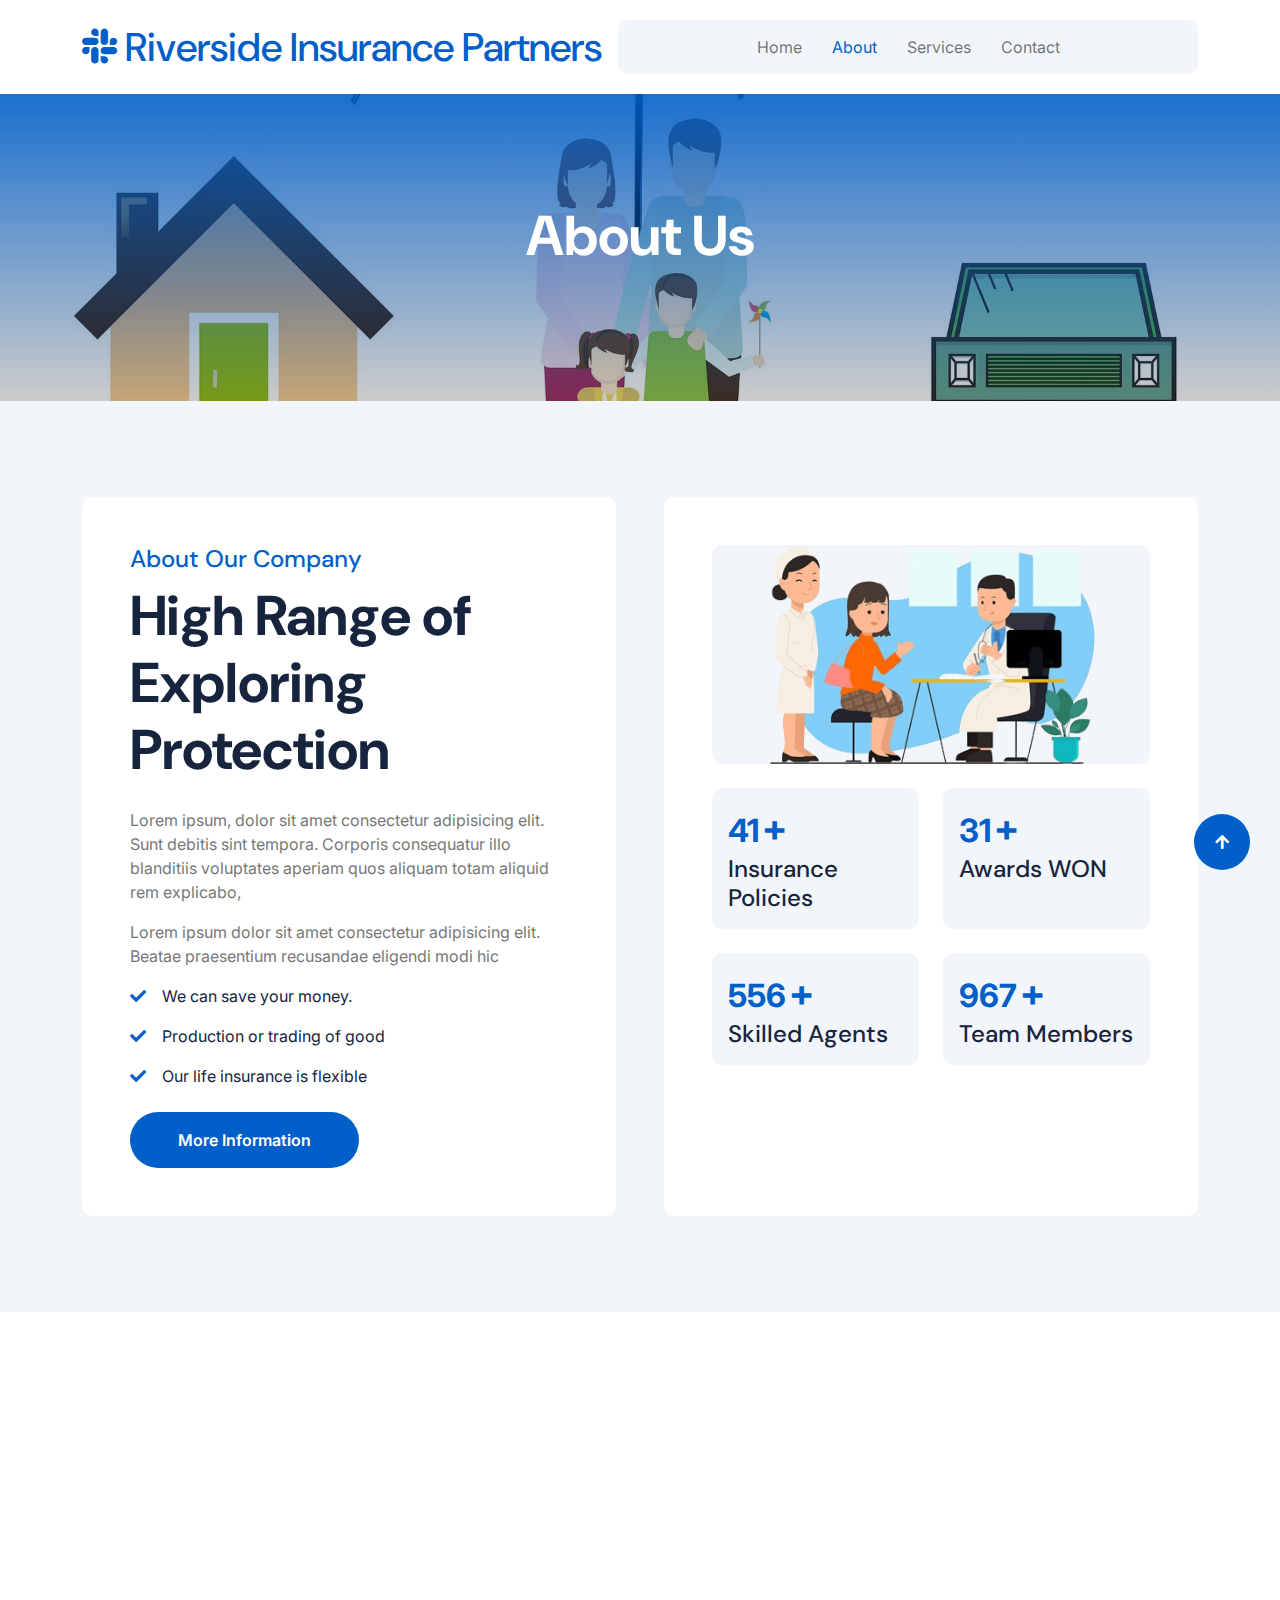
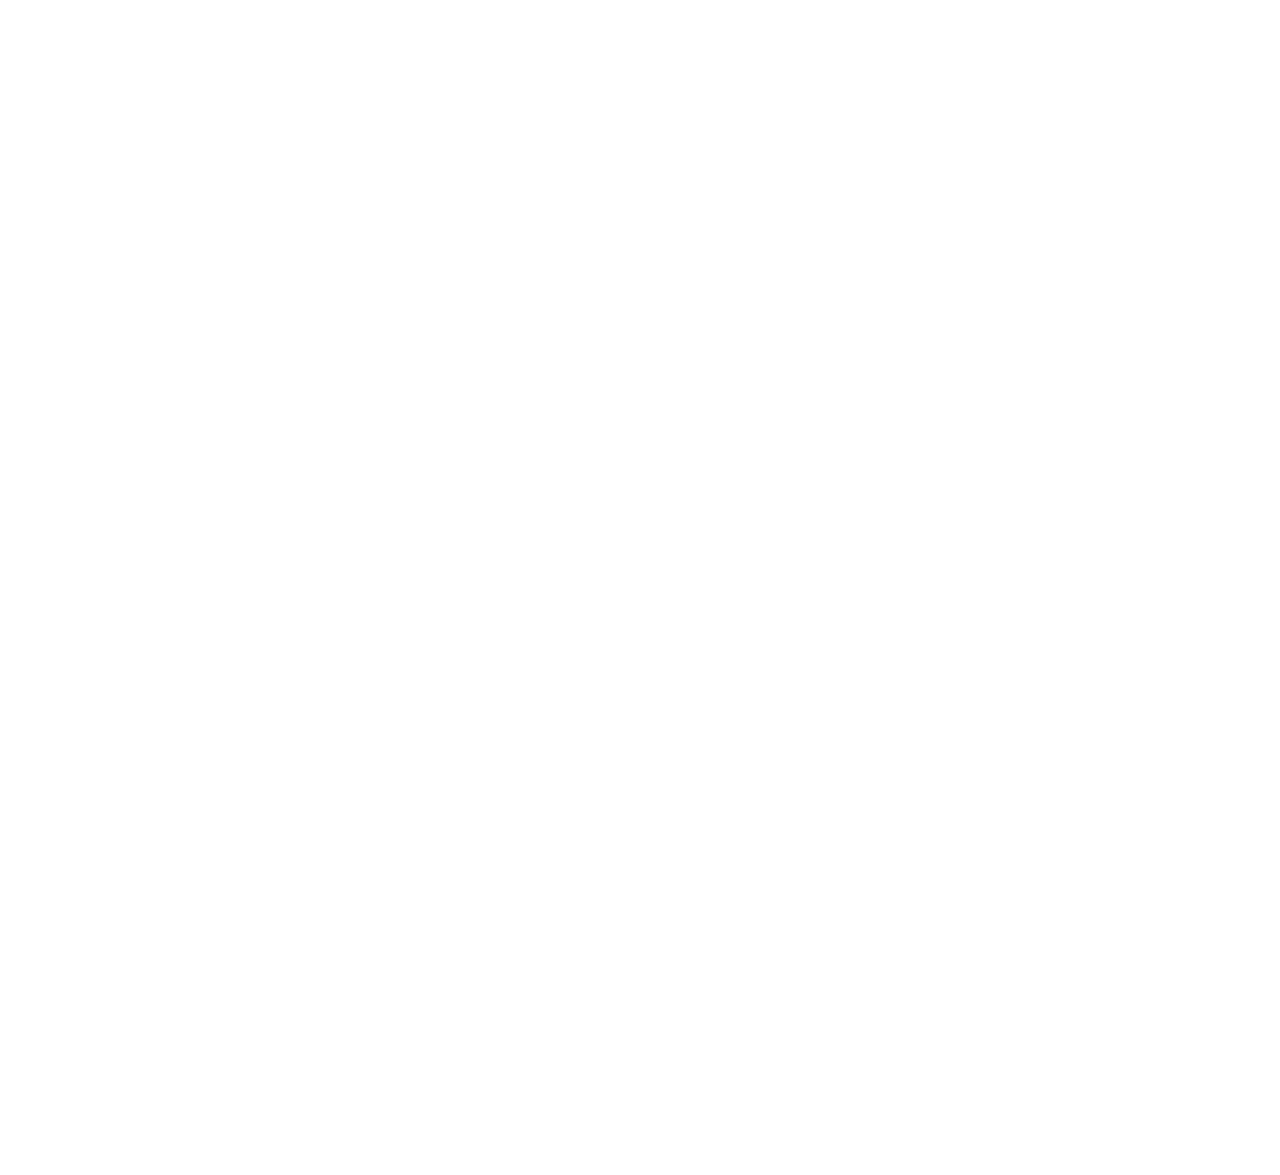
<file: about.html>
<!DOCTYPE html>
<html lang="en">

    <head>
        <meta charset="utf-8">
        <title>Riverside Insurance Partners</title>
        <meta content="width=device-width, initial-scale=1.0" name="viewport">
        <meta content="" name="keywords">
        <meta content="" name="description">

        <!-- Google Web Fonts -->
        <link rel="preconnect" href="https://fonts.googleapis.com">
        <link rel="preconnect" href="https://fonts.gstatic.com" crossorigin>
        <link href="https://fonts.googleapis.com/css2?family=DM+Sans:ital,opsz,wght@0,9..40,100..1000;1,9..40,100..1000&family=Inter:slnt,wght@-10..0,100..900&display=swap" rel="stylesheet">

        <!-- Icon Font Stylesheet -->
        <link rel="stylesheet" href="https://use.fontawesome.com/releases/v5.15.4/css/all.css"/>
        <link href="https://cdn.jsdelivr.net/npm/bootstrap-icons@1.4.1/font/bootstrap-icons.css" rel="stylesheet">

        <!-- Libraries Stylesheet -->
        <link rel="stylesheet" href="lib/animate/animate.min.css"/>
        <link href="lib/lightbox/css/lightbox.min.css" rel="stylesheet">
        <link href="lib/owlcarousel/assets/owl.carousel.min.css" rel="stylesheet">


        <!-- Customized Bootstrap Stylesheet -->
        <link href="css/bootstrap.min.css" rel="stylesheet">

        <!-- Template Stylesheet -->
        <link href="css/style.css" rel="stylesheet">
    </head>

    <body>

        <!-- Spinner Start -->
        <div id="spinner" class="show bg-white position-fixed translate-middle w-100 vh-100 top-50 start-50 d-flex align-items-center justify-content-center">
            <div class="spinner-border text-primary" style="width: 3rem; height: 3rem;" role="status">
                <span class="sr-only">Loading...</span>
            </div>
        </div>
        <!-- Spinner End -->

        <!-- Navbar & Hero Start -->
        <div class="container-fluid nav-bar px-0 px-lg-4 py-lg-0">
            <div class="container">
                <nav class="navbar navbar-expand-lg navbar-light"> 
                    <a href="#" class="navbar-brand p-0">
                        <h1 class="text-primary mb-0"><i class="fab fa-slack me-2"></i>Riverside Insurance Partners</h1>
                        <!-- <img src="img/logo.png" alt="Logo"> -->
                    </a>
                    
                    <button class="navbar-toggler" type="button" data-bs-toggle="collapse" data-bs-target="#navbarCollapse">
                        <span class="fa fa-bars"></span>
                    </button>
                    <div class="collapse navbar-collapse" id="navbarCollapse">
                        <div class="navbar-nav mx-0 mx-lg-auto">
                            <a href="index.html" class="nav-item nav-link">Home</a>
                            <a href="about.html" class="nav-item nav-link active">About</a>
                            <a href="service.html" class="nav-item nav-link">Services</a>
                            <a href="contact.html" class="nav-item nav-link">Contact</a>
                        </div>
                    </div>
                </nav>
            </div>
        </div>
        <!-- Navbar & Hero End -->

        <!-- Header Start -->
        <div class="container-fluid bg-breadcrumb">
            <div class="container text-center py-5" style="max-width: 900px;">
                <h4 class="text-white display-4 mb-4 wow fadeInDown" data-wow-delay="0.1s">About Us</h4>
            </div>
        </div>
        <!-- Header End -->


        <!-- About Start -->
        <div class="container-fluid bg-light about py-5">
            <div class="container py-5">
                <div class="row g-5">
                    <div class="col-xl-6 wow fadeInLeft" data-wow-delay="0.2s">
                        <div class="about-item-content bg-white rounded p-5 h-100">
                            <h4 class="text-primary">About Our Company</h4>
                            <h1 class="display-4 mb-4">High Range of Exploring Protection</h1>
                            <p>Lorem ipsum, dolor sit amet consectetur adipisicing elit. Sunt debitis sint tempora. Corporis consequatur illo blanditiis voluptates aperiam quos aliquam totam aliquid rem explicabo,
                            </p>
                            <p>Lorem ipsum dolor sit amet consectetur adipisicing elit. Beatae praesentium recusandae eligendi modi hic
                            </p>
                            <p class="text-dark"><i class="fa fa-check text-primary me-3"></i>We can save your money.</p>
                            <p class="text-dark"><i class="fa fa-check text-primary me-3"></i>Production or trading of good</p>
                            <p class="text-dark mb-4"><i class="fa fa-check text-primary me-3"></i>Our life insurance is flexible</p>
                            <a class="btn btn-primary rounded-pill py-3 px-5" href="#">More Information</a>
                        </div>
                    </div>
                    <div class="col-xl-6 wow fadeInRight" data-wow-delay="0.2s">
                        <div class="bg-white rounded p-5 h-100">
                            <div class="row g-4 justify-content-center">
                                <div class="col-12">
                                    <div class="rounded bg-light">
                                        <img src="img/about-1.png" class="img-fluid rounded w-100" alt="">
                                    </div>
                                </div>
                                <div class="col-sm-6">
                                    <div class="counter-item bg-light rounded p-3 h-100">
                                        <div class="counter-counting">
                                            <span class="text-primary fs-2 fw-bold" data-toggle="counter-up">129</span>
                                            <span class="h1 fw-bold text-primary">+</span>
                                        </div>
                                        <h4 class="mb-0 text-dark">Insurance Policies</h4>
                                    </div>
                                </div>
                                <div class="col-sm-6">
                                    <div class="counter-item bg-light rounded p-3 h-100">
                                        <div class="counter-counting">
                                            <span class="text-primary fs-2 fw-bold" data-toggle="counter-up">99</span>
                                            <span class="h1 fw-bold text-primary">+</span>
                                        </div>
                                        <h4 class="mb-0 text-dark">Awards WON</h4>
                                    </div>
                                </div>
                                <div class="col-sm-6">
                                    <div class="counter-item bg-light rounded p-3 h-100">
                                        <div class="counter-counting">
                                            <span class="text-primary fs-2 fw-bold" data-toggle="counter-up">556</span>
                                            <span class="h1 fw-bold text-primary">+</span>
                                        </div>
                                        <h4 class="mb-0 text-dark">Skilled Agents</h4>
                                    </div>
                                </div>
                                <div class="col-sm-6">
                                    <div class="counter-item bg-light rounded p-3 h-100">
                                        <div class="counter-counting">
                                            <span class="text-primary fs-2 fw-bold" data-toggle="counter-up">967</span>
                                            <span class="h1 fw-bold text-primary">+</span>
                                        </div>
                                        <h4 class="mb-0 text-dark">Team Members</h4>
                                    </div>
                                </div>
                            </div>
                        </div>
                    </div>
                </div>
            </div>
        </div>
        <!-- About End -->


        <!-- Team Start -->
        <div class="container-fluid team py-5">
            <div class="container py-5">
                <div class="text-center mx-auto pb-5 wow fadeInUp" data-wow-delay="0.2s" style="max-width: 800px;">
                    <h4 class="text-primary">Our Team</h4>
                    <h1 class="display-4 mb-4">Meet Our Expert Team Members</h1>
                    <p class="mb-0">Lorem ipsum dolor, sit amet consectetur adipisicing elit. Tenetur adipisci facilis cupiditate recusandae aperiam temporibus corporis itaque quis facere, numquam, ad culpa deserunt sint dolorem autem obcaecati, ipsam mollitia hic.
                    </p>
                </div>
                <div class="row g-4">
                    <div class="col-md-6 col-lg-6 col-xl-3 wow fadeInUp" data-wow-delay="0.2s">
                        <div class="team-item">
                            <div class="team-img">
                                <img src="img/team-1.jpg" class="img-fluid rounded-top w-100" alt="">
                                <div class="team-icon">
                                    <a class="btn btn-primary btn-sm-square rounded-pill mb-2" href=""><i class="fab fa-facebook-f"></i></a>
                                    <a class="btn btn-primary btn-sm-square rounded-pill mb-2" href=""><i class="fab fa-twitter"></i></a>
                                    <a class="btn btn-primary btn-sm-square rounded-pill mb-2" href=""><i class="fab fa-linkedin-in"></i></a>
                                    <a class="btn btn-primary btn-sm-square rounded-pill mb-0" href=""><i class="fab fa-instagram"></i></a>
                                </div>
                            </div>
                            <div class="team-title p-4">
                                <h4 class="mb-0">David James</h4>
                                <p class="mb-0">Profession</p>
                            </div>
                        </div>
                    </div>
                    <div class="col-md-6 col-lg-6 col-xl-3 wow fadeInUp" data-wow-delay="0.4s">
                        <div class="team-item">
                            <div class="team-img">
                                <img src="img/team-2.jpg" class="img-fluid rounded-top w-100" alt="">
                                <div class="team-icon">
                                    <a class="btn btn-primary btn-sm-square rounded-pill mb-2" href=""><i class="fab fa-facebook-f"></i></a>
                                    <a class="btn btn-primary btn-sm-square rounded-pill mb-2" href=""><i class="fab fa-twitter"></i></a>
                                    <a class="btn btn-primary btn-sm-square rounded-pill mb-2" href=""><i class="fab fa-linkedin-in"></i></a>
                                    <a class="btn btn-primary btn-sm-square rounded-pill mb-0" href=""><i class="fab fa-instagram"></i></a>
                                </div>
                            </div>
                            <div class="team-title p-4">
                                <h4 class="mb-0">David James</h4>
                                <p class="mb-0">Profession</p>
                            </div>
                        </div>
                    </div>
                    <div class="col-md-6 col-lg-6 col-xl-3 wow fadeInUp" data-wow-delay="0.6s">
                        <div class="team-item">
                            <div class="team-img">
                                <img src="img/team-3.jpg" class="img-fluid rounded-top w-100" alt="">
                                <div class="team-icon">
                                    <a class="btn btn-primary btn-sm-square rounded-pill mb-2" href=""><i class="fab fa-facebook-f"></i></a>
                                    <a class="btn btn-primary btn-sm-square rounded-pill mb-2" href=""><i class="fab fa-twitter"></i></a>
                                    <a class="btn btn-primary btn-sm-square rounded-pill mb-2" href=""><i class="fab fa-linkedin-in"></i></a>
                                    <a class="btn btn-primary btn-sm-square rounded-pill mb-0" href=""><i class="fab fa-instagram"></i></a>
                                </div>
                            </div>
                            <div class="team-title p-4">
                                <h4 class="mb-0">David James</h4>
                                <p class="mb-0">Profession</p>
                            </div>
                        </div>
                    </div>
                    <div class="col-md-6 col-lg-6 col-xl-3 wow fadeInUp" data-wow-delay="0.8s">
                        <div class="team-item">
                            <div class="team-img">
                                <img src="img/team-4.jpg" class="img-fluid rounded-top w-100" alt="">
                                <div class="team-icon">
                                    <a class="btn btn-primary btn-sm-square rounded-pill mb-2" href=""><i class="fab fa-facebook-f"></i></a>
                                    <a class="btn btn-primary btn-sm-square rounded-pill mb-2" href=""><i class="fab fa-twitter"></i></a>
                                    <a class="btn btn-primary btn-sm-square rounded-pill mb-2" href=""><i class="fab fa-linkedin-in"></i></a>
                                    <a class="btn btn-primary btn-sm-square rounded-pill mb-0" href=""><i class="fab fa-instagram"></i></a>
                                </div>
                            </div>
                            <div class="team-title p-4">
                                <h4 class="mb-0">David James</h4>
                                <p class="mb-0">Profession</p>
                            </div>
                        </div>
                    </div>
                </div>
            </div>
        </div>
        <!-- Team End -->


                <!-- Footer Start -->
        <div class="container-fluid footer py-5 wow fadeIn" data-wow-delay="0.2s">
            <div class="container py-5">
                <div class="row g-5">
                    <div class="col-xl-9">
                        <div class="mb-5">
                            <div class="row g-4">
                                <div class="col-md-6 col-lg-6 col-xl-5">
                                    <div class="footer-item">
                                        <a href="index.html" class="p-0">
                                            <h3 class="text-white"><i class="fab fa-slack me-3"></i> Riverside Insurance Partners</h3>
                                            <!-- <img src="img/logo.png" alt="Logo"> -->
                                        </a>
                                        <p class="text-white mb-4">Dolor amet sit justo amet elitr clita ipsum elitr est.Lorem ipsum dolor sit amet, consectetur adipiscing...</p>
                                        <div class="footer-btn d-flex">
                                            <a class="btn btn-md-square rounded-circle me-3" href="#"><i class="fab fa-facebook-f"></i></a>
                                            <a class="btn btn-md-square rounded-circle me-3" href="#"><i class="fab fa-twitter"></i></a>
                                            <a class="btn btn-md-square rounded-circle me-3" href="#"><i class="fab fa-instagram"></i></a>
                                            <a class="btn btn-md-square rounded-circle me-0" href="#"><i class="fab fa-linkedin-in"></i></a>
                                        </div>
                                    </div>
                                </div>
                                <div class="col-md-6 col-lg-6 col-xl-4">
                                    <div class="footer-item">
                                        <h4 class="mb-4 text-white">Instagram</h4>
                                        <div class="row g-3">
                                            <div class="col-4">
                                                <div class="footer-instagram rounded">
                                                    <img src="img/instagram-footer-1.jpg" class="img-fluid w-100" alt="">
                                                    <div class="footer-search-icon">
                                                        <a href="img/instagram-footer-1.jpg" data-lightbox="footerInstagram-1" class="my-auto"><i class="fas fa-link text-white"></i></a>
                                                    </div>
                                                </div>
                                           </div>
                                           <div class="col-4">
                                                <div class="footer-instagram rounded">
                                                    <img src="img/instagram-footer-2.jpg" class="img-fluid w-100" alt="">
                                                    <div class="footer-search-icon">
                                                        <a href="img/instagram-footer-2.jpg" data-lightbox="footerInstagram-2" class="my-auto"><i class="fas fa-link text-white"></i></a>
                                                    </div>
                                                </div>
                                           </div>
                                            <div class="col-4">
                                                <div class="footer-instagram rounded">
                                                    <img src="img/instagram-footer-3.jpg" class="img-fluid w-100" alt="">
                                                    <div class="footer-search-icon">
                                                        <a href="img/instagram-footer-3.jpg" data-lightbox="footerInstagram-3" class="my-auto"><i class="fas fa-link text-white"></i></a>
                                                    </div>
                                                </div>
                                           </div>
                                            <div class="col-4">
                                                <div class="footer-instagram rounded">
                                                    <img src="img/instagram-footer-4.jpg" class="img-fluid w-100" alt="">
                                                    <div class="footer-search-icon">
                                                        <a href="img/instagram-footer-4.jpg" data-lightbox="footerInstagram-4" class="my-auto"><i class="fas fa-link text-white"></i></a>
                                                    </div>
                                                </div>
                                           </div>
                                            <div class="col-4">
                                                <div class="footer-instagram rounded">
                                                    <img src="img/instagram-footer-5.jpg" class="img-fluid w-100" alt="">
                                                    <div class="footer-search-icon">
                                                        <a href="img/instagram-footer-5.jpg" data-lightbox="footerInstagram-5" class="my-auto"><i class="fas fa-link text-white"></i></a>
                                                    </div>
                                                </div>
                                           </div>
                                           <div class="col-4">
                                                <div class="footer-instagram rounded">
                                                    <img src="img/instagram-footer-6.jpg" class="img-fluid w-100" alt="">
                                                    <div class="footer-search-icon">
                                                        <a href="img/instagram-footer-6.jpg" data-lightbox="footerInstagram-6" class="my-auto"><i class="fas fa-link text-white"></i></a>
                                                    </div>
                                                </div>
                                            </div>
                                        </div>
                                    </div>
                                </div>
                            </div>
                        </div>
                        <div class="pt-5" style="border-top: 1px solid rgba(255, 255, 255, 0.08);">
                            <div class="row g-0">
                                <div class="col-12">
                                    <div class="row g-4">
                                        <div class="col-lg-6 col-xl-4">
                                            <div class="d-flex">
                                                <div class="btn-xl-square bg-primary text-white rounded p-4 me-4">
                                                    <i class="fas fa-map-marker-alt fa-2x"></i>
                                                </div>
                                                <div>
                                                    <h4 class="text-white">Address</h4>
                                                    <p class="mb-0">123 Street New York.USA</p>
                                                </div>
                                            </div>
                                        </div>
                                        <div class="col-lg-6 col-xl-4">
                                            <div class="d-flex">
                                                <div class="btn-xl-square bg-primary text-white rounded p-4 me-4">
                                                    <i class="fas fa-envelope fa-2x"></i>
                                                </div>
                                                <div>
                                                    <h4 class="text-white">Mail Us</h4>
                                                    <p class="mb-0">info@example.com</p>
                                                </div>
                                            </div>
                                        </div>
                                        <div class="col-lg-6 col-xl-4">
                                            <div class="d-flex">
                                                <div class="btn-xl-square bg-primary text-white rounded p-4 me-4">
                                                    <i class="fa fa-phone-alt fa-2x"></i>
                                                </div>
                                                <div>
                                                    <h4 class="text-white">Telephone</h4>
                                                    <p class="mb-0">(+012) 3456 7890</p>
                                                </div>
                                            </div>
                                        </div>
                                    </div>
                                </div>
                            </div>
                        </div>
                    </div>
                </div>
            </div>
        </div>
        <!-- Footer End -->

        <!-- Back to Top -->
        <a href="#" class="btn btn-primary btn-lg-square rounded-circle back-to-top"><i class="fa fa-arrow-up"></i></a>   

        
        <!-- JavaScript Libraries -->
        <script src="https://ajax.googleapis.com/ajax/libs/jquery/3.6.4/jquery.min.js"></script>
        <script src="https://cdn.jsdelivr.net/npm/bootstrap@5.0.0/dist/js/bootstrap.bundle.min.js"></script>
        <script src="lib/wow/wow.min.js"></script>
        <script src="lib/easing/easing.min.js"></script>
        <script src="lib/waypoints/waypoints.min.js"></script>
        <script src="lib/counterup/counterup.min.js"></script>
        <script src="lib/lightbox/js/lightbox.min.js"></script>
        <script src="lib/owlcarousel/owl.carousel.min.js"></script>
        

        <!-- Template Javascript -->
        <script src="js/main.js"></script>
    </body>

</html>
</file>
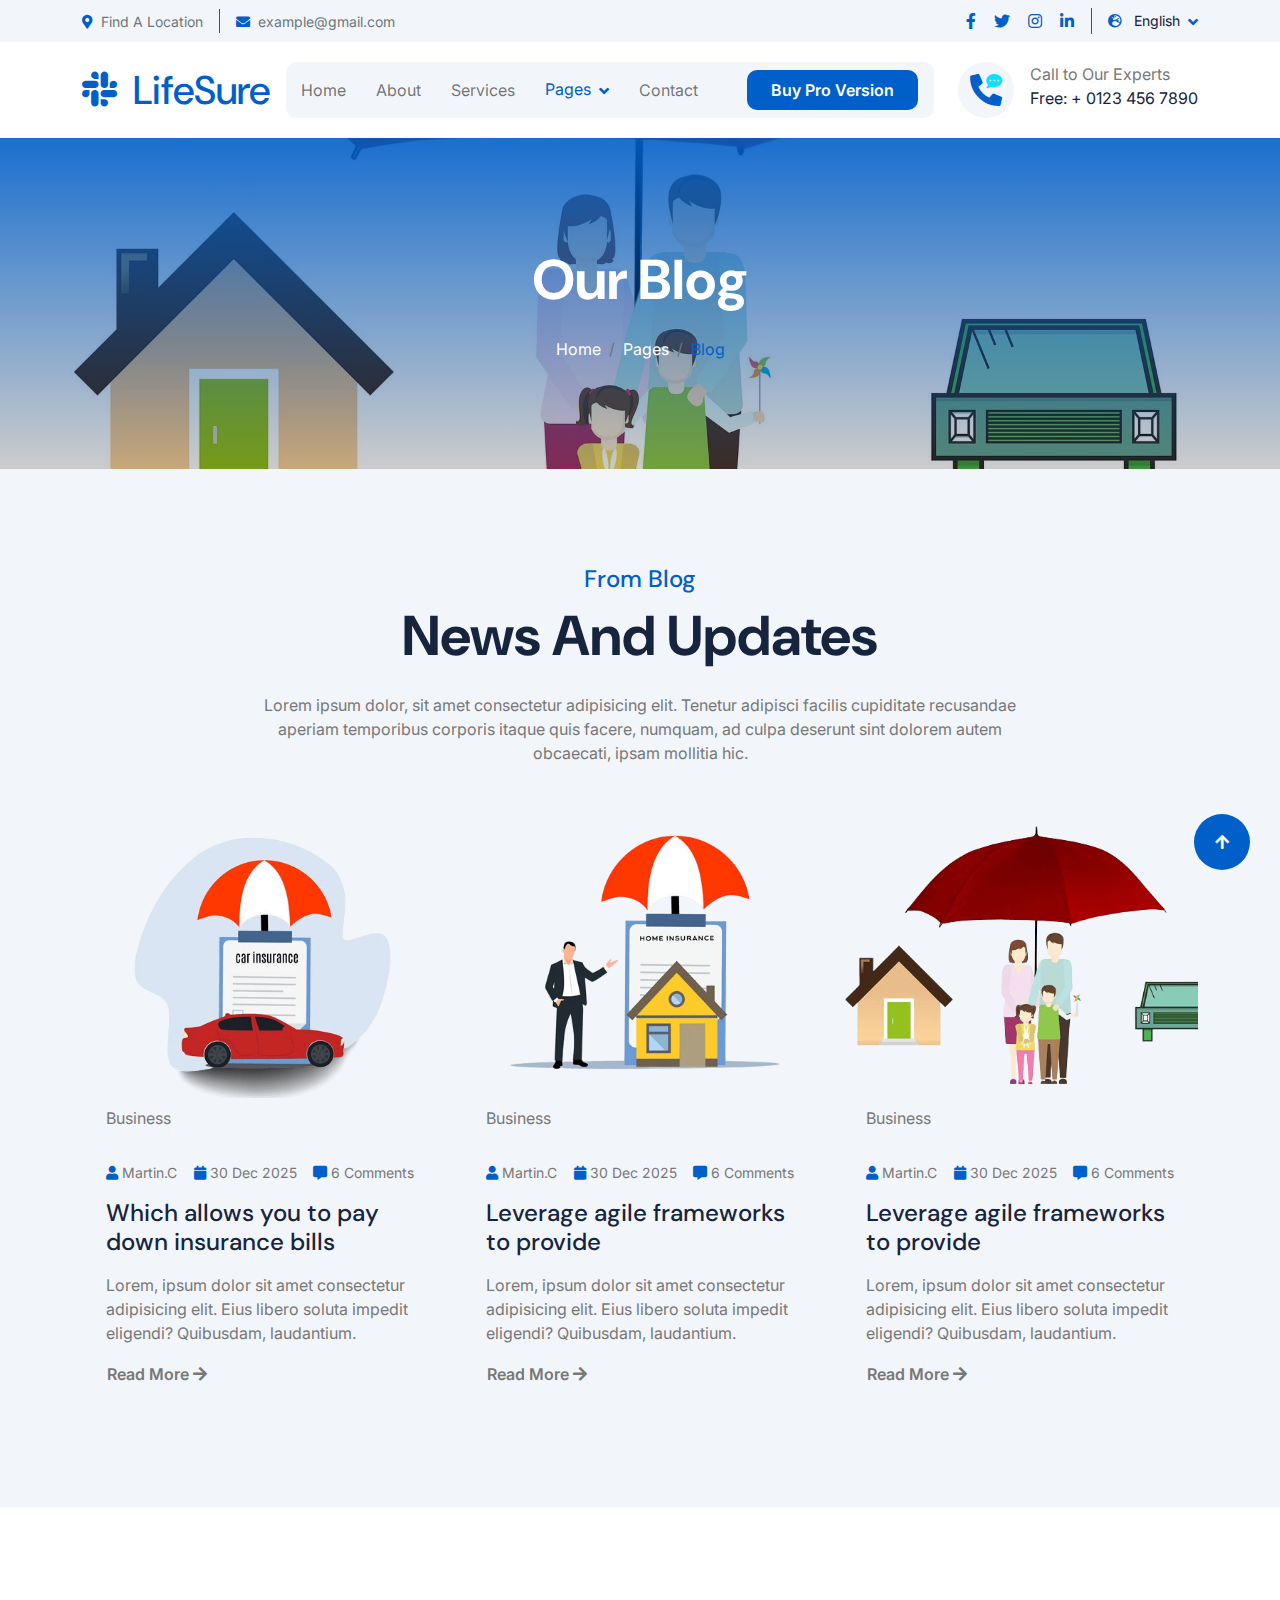
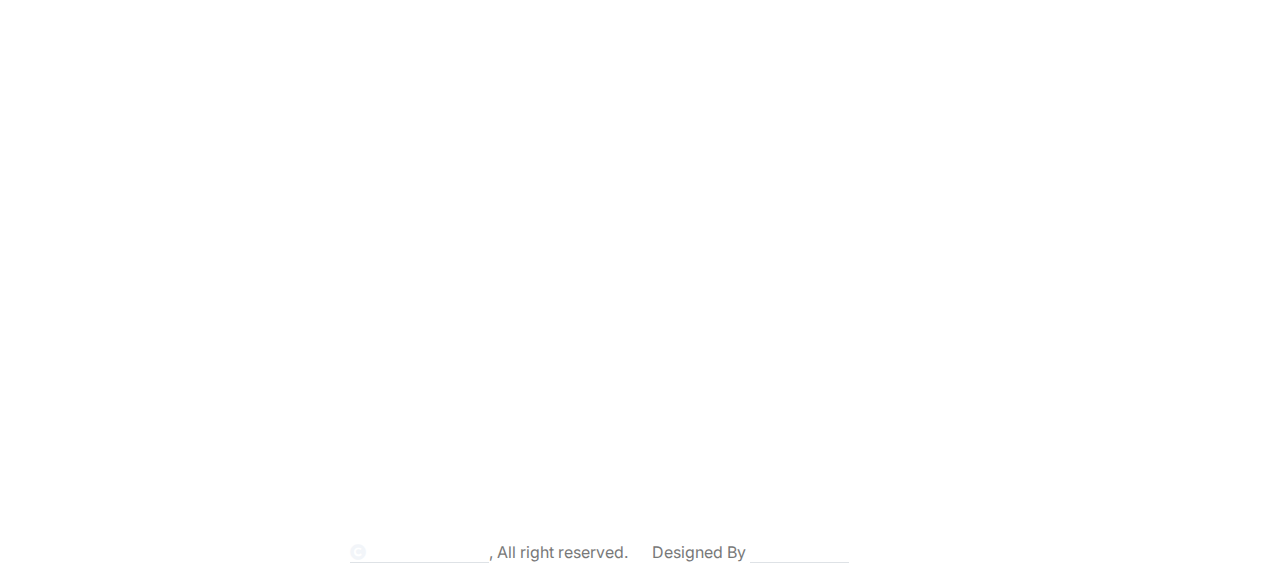
<file: blog.html>
<!DOCTYPE html>
<html lang="en">

    <head>
        <meta charset="utf-8">
        <title>LifeSure - Life Insurance Website Template</title>
        <meta content="width=device-width, initial-scale=1.0" name="viewport">
        <meta content="" name="keywords">
        <meta content="" name="description">

        <!-- Google Web Fonts -->
        <link rel="preconnect" href="https://fonts.googleapis.com">
        <link rel="preconnect" href="https://fonts.gstatic.com" crossorigin>
        <link href="https://fonts.googleapis.com/css2?family=DM+Sans:ital,opsz,wght@0,9..40,100..1000;1,9..40,100..1000&family=Inter:slnt,wght@-10..0,100..900&display=swap" rel="stylesheet">

        <!-- Icon Font Stylesheet -->
        <link rel="stylesheet" href="https://use.fontawesome.com/releases/v5.15.4/css/all.css"/>
        <link href="https://cdn.jsdelivr.net/npm/bootstrap-icons@1.4.1/font/bootstrap-icons.css" rel="stylesheet">

        <!-- Libraries Stylesheet -->
        <link rel="stylesheet" href="lib/animate/animate.min.css"/>
        <link href="lib/lightbox/css/lightbox.min.css" rel="stylesheet">
        <link href="lib/owlcarousel/assets/owl.carousel.min.css" rel="stylesheet">


        <!-- Customized Bootstrap Stylesheet -->
        <link href="css/bootstrap.min.css" rel="stylesheet">

        <!-- Template Stylesheet -->
        <link href="css/style.css" rel="stylesheet">
    </head>

    <body>

        <!-- Spinner Start -->
        <div id="spinner" class="show bg-white position-fixed translate-middle w-100 vh-100 top-50 start-50 d-flex align-items-center justify-content-center">
            <div class="spinner-border text-primary" style="width: 3rem; height: 3rem;" role="status">
                <span class="sr-only">Loading...</span>
            </div>
        </div>
        <!-- Spinner End -->

        <!-- Topbar Start -->
        <div class="container-fluid topbar px-0 px-lg-4 bg-light py-2 d-none d-lg-block">
            <div class="container">
                <div class="row gx-0 align-items-center">
                    <div class="col-lg-8 text-center text-lg-start mb-lg-0">
                        <div class="d-flex flex-wrap">
                            <div class="border-end border-primary pe-3">
                                <a href="#" class="text-muted small"><i class="fas fa-map-marker-alt text-primary me-2"></i>Find A Location</a>
                            </div>
                            <div class="ps-3">
                                <a href="mailto:example@gmail.com" class="text-muted small"><i class="fas fa-envelope text-primary me-2"></i>example@gmail.com</a>
                            </div>
                        </div>
                    </div>
                    <div class="col-lg-4 text-center text-lg-end">
                        <div class="d-flex justify-content-end">
                            <div class="d-flex border-end border-primary pe-3">
                                <a class="btn p-0 text-primary me-3" href="#"><i class="fab fa-facebook-f"></i></a>
                                <a class="btn p-0 text-primary me-3" href="#"><i class="fab fa-twitter"></i></a>
                                <a class="btn p-0 text-primary me-3" href="#"><i class="fab fa-instagram"></i></a>
                                <a class="btn p-0 text-primary me-0" href="#"><i class="fab fa-linkedin-in"></i></a>
                            </div>
                            <div class="dropdown ms-3">
                                <a href="#" class="dropdown-toggle text-dark" data-bs-toggle="dropdown"><small><i class="fas fa-globe-europe text-primary me-2"></i> English</small></a>
                                <div class="dropdown-menu rounded">
                                    <a href="#" class="dropdown-item">English</a>
                                    <a href="#" class="dropdown-item">Bangla</a>
                                    <a href="#" class="dropdown-item">French</a>
                                    <a href="#" class="dropdown-item">Spanish</a>
                                    <a href="#" class="dropdown-item">Arabic</a>
                                </div>
                            </div>
                        </div>
                    </div>
                </div>
            </div>
        </div>
        <!-- Topbar End -->

        <!-- Navbar & Hero Start -->
        <div class="container-fluid nav-bar px-0 px-lg-4 py-lg-0">
            <div class="container">
                <nav class="navbar navbar-expand-lg navbar-light"> 
                    <a href="#" class="navbar-brand p-0">
                        <h1 class="text-primary mb-0"><i class="fab fa-slack me-2"></i> LifeSure</h1>
                        <!-- <img src="img/logo.png" alt="Logo"> -->
                    </a>
                    <button class="navbar-toggler" type="button" data-bs-toggle="collapse" data-bs-target="#navbarCollapse">
                        <span class="fa fa-bars"></span>
                    </button>
                    <div class="collapse navbar-collapse" id="navbarCollapse">
                        <div class="navbar-nav mx-0 mx-lg-auto">
                            <a href="index.html" class="nav-item nav-link">Home</a>
                            <a href="about.html" class="nav-item nav-link">About</a>
                            <a href="service.html" class="nav-item nav-link">Services</a>
                            <div class="nav-item dropdown active">
                                <a href="#" class="nav-link" data-bs-toggle="dropdown">
                                    <span class="dropdown-toggle">Pages</span>
                                </a>
                                <div class="dropdown-menu">
                                    <a href="blog.html" class="dropdown-item active">Our Blog</a>
                                    <a href="team.html" class="dropdown-item">Our team</a>
                                </div>
                            </div>
                            <a href="contact.html" class="nav-item nav-link">Contact</a>
                            <div class="nav-btn px-3">
                                <a href="https://htmlcodex.com/downloading/?item=3422" class="btn btn-primary py-2 px-4 ms-3 flex-shrink-0"> Buy Pro Version</a>
                            </div>
                        </div>
                    </div>
                    <div class="d-none d-xl-flex flex-shrink-0 ps-4">
                        <a href="#" class="btn btn-light btn-lg-square rounded-circle position-relative wow tada" data-wow-delay=".9s">
                            <i class="fa fa-phone-alt fa-2x"></i>
                            <div class="position-absolute" style="top: 7px; right: 12px;">
                                <span><i class="fa fa-comment-dots text-secondary"></i></span>
                            </div>
                        </a>
                        <div class="d-flex flex-column ms-3">
                            <span>Call to Our Experts</span>
                            <a href="tel:+ 0123 456 7890"><span class="text-dark">Free: + 0123 456 7890</span></a>
                        </div>
                    </div>
                </nav>
            </div>
        </div>
        <!-- Navbar & Hero End -->


        <!-- Header Start -->
        <div class="container-fluid bg-breadcrumb">
            <div class="container text-center py-5" style="max-width: 900px;">
                <h4 class="text-white display-4 mb-4 wow fadeInDown" data-wow-delay="0.1s">Our Blog</h4>
                <ol class="breadcrumb d-flex justify-content-center mb-0 wow fadeInDown" data-wow-delay="0.3s">
                    <li class="breadcrumb-item"><a href="index.html">Home</a></li>
                    <li class="breadcrumb-item"><a href="#">Pages</a></li>
                    <li class="breadcrumb-item active text-primary">Blog</li>
                </ol>    
            </div>
        </div>
        <!-- Header End -->


        <!-- Blog Start -->
        <div class="container-fluid blog bg-light py-5">
            <div class="container py-5">
                <div class="text-center mx-auto pb-5 wow fadeInUp" data-wow-delay="0.2s" style="max-width: 800px;">
                    <h4 class="text-primary">From Blog</h4>
                    <h1 class="display-4 mb-4">News And Updates</h1>
                    <p class="mb-0">Lorem ipsum dolor, sit amet consectetur adipisicing elit. Tenetur adipisci facilis cupiditate recusandae aperiam temporibus corporis itaque quis facere, numquam, ad culpa deserunt sint dolorem autem obcaecati, ipsam mollitia hic.
                    </p>
                </div>
                <div class="row g-4 justify-content-center">
                    <div class="col-lg-6 col-xl-4 wow fadeInUp" data-wow-delay="0.2s">
                        <div class="blog-item">
                            <div class="blog-img">
                                <img src="img/blog-1.png" class="img-fluid rounded-top w-100" alt="">
                                <div class="blog-categiry py-2 px-4">
                                    <span>Business</span>
                                </div>
                            </div>
                            <div class="blog-content p-4">
                                <div class="blog-comment d-flex justify-content-between mb-3">
                                    <div class="small"><span class="fa fa-user text-primary"></span> Martin.C</div>
                                    <div class="small"><span class="fa fa-calendar text-primary"></span> 30 Dec 2025</div>
                                    <div class="small"><span class="fa fa-comment-alt text-primary"></span> 6 Comments</div>
                                </div>
                                <a href="#" class="h4 d-inline-block mb-3">Which allows you to pay down insurance bills</a>
                                <p class="mb-3">Lorem, ipsum dolor sit amet consectetur adipisicing elit. Eius libero soluta impedit eligendi? Quibusdam, laudantium.</p>
                                <a href="#" class="btn p-0">Read More  <i class="fa fa-arrow-right"></i></a>
                            </div>
                        </div>
                    </div>
                    <div class="col-lg-6 col-xl-4 wow fadeInUp" data-wow-delay="0.4s">
                        <div class="blog-item">
                            <div class="blog-img">
                                <img src="img/blog-2.png" class="img-fluid rounded-top w-100" alt="">
                                <div class="blog-categiry py-2 px-4">
                                    <span>Business</span>
                                </div>
                            </div>
                            <div class="blog-content p-4">
                                <div class="blog-comment d-flex justify-content-between mb-3">
                                    <div class="small"><span class="fa fa-user text-primary"></span> Martin.C</div>
                                    <div class="small"><span class="fa fa-calendar text-primary"></span> 30 Dec 2025</div>
                                    <div class="small"><span class="fa fa-comment-alt text-primary"></span> 6 Comments</div>
                                </div>
                                <a href="#" class="h4 d-inline-block mb-3">Leverage agile frameworks to provide</a>
                                <p class="mb-3">Lorem, ipsum dolor sit amet consectetur adipisicing elit. Eius libero soluta impedit eligendi? Quibusdam, laudantium.</p>
                                <a href="#" class="btn p-0">Read More  <i class="fa fa-arrow-right"></i></a>
                            </div>
                        </div>
                    </div>
                    <div class="col-lg-6 col-xl-4 wow fadeInUp" data-wow-delay="0.6s">
                        <div class="blog-item">
                            <div class="blog-img">
                                <img src="img/blog-3.png" class="img-fluid rounded-top w-100" alt="">
                                <div class="blog-categiry py-2 px-4">
                                    <span>Business</span>
                                </div>
                            </div>
                            <div class="blog-content p-4">
                                <div class="blog-comment d-flex justify-content-between mb-3">
                                    <div class="small"><span class="fa fa-user text-primary"></span> Martin.C</div>
                                    <div class="small"><span class="fa fa-calendar text-primary"></span> 30 Dec 2025</div>
                                    <div class="small"><span class="fa fa-comment-alt text-primary"></span> 6 Comments</div>
                                </div>
                                <a href="#" class="h4 d-inline-block mb-3">Leverage agile frameworks to provide</a>
                                <p class="mb-3">Lorem, ipsum dolor sit amet consectetur adipisicing elit. Eius libero soluta impedit eligendi? Quibusdam, laudantium.</p>
                                <a href="#" class="btn p-0">Read More  <i class="fa fa-arrow-right"></i></a>
                            </div>
                        </div>
                    </div>
                </div>
            </div>
        </div>
        <!-- Blog End -->


        <!-- Footer Start -->
        <div class="container-fluid footer py-5 wow fadeIn" data-wow-delay="0.2s">
            <div class="container py-5">
                <div class="row g-5">
                    <div class="col-xl-9">
                        <div class="mb-5">
                            <div class="row g-4">
                                <div class="col-md-6 col-lg-6 col-xl-5">
                                    <div class="footer-item">
                                        <a href="index.html" class="p-0">
                                            <h3 class="text-white"><i class="fab fa-slack me-3"></i> LifeSure</h3>
                                            <!-- <img src="img/logo.png" alt="Logo"> -->
                                        </a>
                                        <p class="text-white mb-4">Dolor amet sit justo amet elitr clita ipsum elitr est.Lorem ipsum dolor sit amet, consectetur adipiscing...</p>
                                        <div class="footer-btn d-flex">
                                            <a class="btn btn-md-square rounded-circle me-3" href="#"><i class="fab fa-facebook-f"></i></a>
                                            <a class="btn btn-md-square rounded-circle me-3" href="#"><i class="fab fa-twitter"></i></a>
                                            <a class="btn btn-md-square rounded-circle me-3" href="#"><i class="fab fa-instagram"></i></a>
                                            <a class="btn btn-md-square rounded-circle me-0" href="#"><i class="fab fa-linkedin-in"></i></a>
                                        </div>
                                    </div>
                                </div>
                                <div class="col-md-6 col-lg-6 col-xl-3">
                                    <div class="footer-item">
                                        <h4 class="text-white mb-4">Useful Links</h4>
                                        <a href="#"><i class="fas fa-angle-right me-2"></i> About Us</a>
                                        <a href="#"><i class="fas fa-angle-right me-2"></i> Features</a>
                                        <a href="#"><i class="fas fa-angle-right me-2"></i> Services</a>
                                        <a href="#"><i class="fas fa-angle-right me-2"></i> FAQ's</a>
                                        <a href="#"><i class="fas fa-angle-right me-2"></i> Blogs</a>
                                        <a href="#"><i class="fas fa-angle-right me-2"></i> Contact</a>
                                    </div>
                                </div>
                                <div class="col-md-6 col-lg-6 col-xl-4">
                                    <div class="footer-item">
                                        <h4 class="mb-4 text-white">Instagram</h4>
                                        <div class="row g-3">
                                            <div class="col-4">
                                                <div class="footer-instagram rounded">
                                                    <img src="img/instagram-footer-1.jpg" class="img-fluid w-100" alt="">
                                                    <div class="footer-search-icon">
                                                        <a href="img/instagram-footer-1.jpg" data-lightbox="footerInstagram-1" class="my-auto"><i class="fas fa-link text-white"></i></a>
                                                    </div>
                                                </div>
                                           </div>
                                           <div class="col-4">
                                                <div class="footer-instagram rounded">
                                                    <img src="img/instagram-footer-2.jpg" class="img-fluid w-100" alt="">
                                                    <div class="footer-search-icon">
                                                        <a href="img/instagram-footer-2.jpg" data-lightbox="footerInstagram-2" class="my-auto"><i class="fas fa-link text-white"></i></a>
                                                    </div>
                                                </div>
                                           </div>
                                            <div class="col-4">
                                                <div class="footer-instagram rounded">
                                                    <img src="img/instagram-footer-3.jpg" class="img-fluid w-100" alt="">
                                                    <div class="footer-search-icon">
                                                        <a href="img/instagram-footer-3.jpg" data-lightbox="footerInstagram-3" class="my-auto"><i class="fas fa-link text-white"></i></a>
                                                    </div>
                                                </div>
                                           </div>
                                            <div class="col-4">
                                                <div class="footer-instagram rounded">
                                                    <img src="img/instagram-footer-4.jpg" class="img-fluid w-100" alt="">
                                                    <div class="footer-search-icon">
                                                        <a href="img/instagram-footer-4.jpg" data-lightbox="footerInstagram-4" class="my-auto"><i class="fas fa-link text-white"></i></a>
                                                    </div>
                                                </div>
                                           </div>
                                            <div class="col-4">
                                                <div class="footer-instagram rounded">
                                                    <img src="img/instagram-footer-5.jpg" class="img-fluid w-100" alt="">
                                                    <div class="footer-search-icon">
                                                        <a href="img/instagram-footer-5.jpg" data-lightbox="footerInstagram-5" class="my-auto"><i class="fas fa-link text-white"></i></a>
                                                    </div>
                                                </div>
                                           </div>
                                           <div class="col-4">
                                                <div class="footer-instagram rounded">
                                                    <img src="img/instagram-footer-6.jpg" class="img-fluid w-100" alt="">
                                                    <div class="footer-search-icon">
                                                        <a href="img/instagram-footer-6.jpg" data-lightbox="footerInstagram-6" class="my-auto"><i class="fas fa-link text-white"></i></a>
                                                    </div>
                                                </div>
                                            </div>
                                        </div>
                                    </div>
                                </div>
                            </div>
                        </div>
                        <div class="pt-5" style="border-top: 1px solid rgba(255, 255, 255, 0.08);">
                            <div class="row g-0">
                                <div class="col-12">
                                    <div class="row g-4">
                                        <div class="col-lg-6 col-xl-4">
                                            <div class="d-flex">
                                                <div class="btn-xl-square bg-primary text-white rounded p-4 me-4">
                                                    <i class="fas fa-map-marker-alt fa-2x"></i>
                                                </div>
                                                <div>
                                                    <h4 class="text-white">Address</h4>
                                                    <p class="mb-0">123 Street New York.USA</p>
                                                </div>
                                            </div>
                                        </div>
                                        <div class="col-lg-6 col-xl-4">
                                            <div class="d-flex">
                                                <div class="btn-xl-square bg-primary text-white rounded p-4 me-4">
                                                    <i class="fas fa-envelope fa-2x"></i>
                                                </div>
                                                <div>
                                                    <h4 class="text-white">Mail Us</h4>
                                                    <p class="mb-0">info@example.com</p>
                                                </div>
                                            </div>
                                        </div>
                                        <div class="col-lg-6 col-xl-4">
                                            <div class="d-flex">
                                                <div class="btn-xl-square bg-primary text-white rounded p-4 me-4">
                                                    <i class="fa fa-phone-alt fa-2x"></i>
                                                </div>
                                                <div>
                                                    <h4 class="text-white">Telephone</h4>
                                                    <p class="mb-0">(+012) 3456 7890</p>
                                                </div>
                                            </div>
                                        </div>
                                    </div>
                                </div>
                            </div>
                        </div>
                    </div>
                    
                    <div class="col-xl-3">
                        <div class="footer-item">
                            <h4 class="text-white mb-4">Newsletter</h4>
                            <p class="text-white mb-3">Dolor amet sit justo amet elitr clita ipsum elitr est.Lorem ipsum dolor sit amet, consectetur adipiscing elit.</p>
                            <div class="position-relative rounded-pill mb-4">
                                <input class="form-control rounded-pill w-100 py-3 ps-4 pe-5" type="text" placeholder="Enter your email">
                                <button type="button" class="btn btn-primary rounded-pill position-absolute top-0 end-0 py-2 mt-2 me-2">SignUp</button>
                            </div>
                            <div class="d-flex flex-shrink-0">
                                <div class="footer-btn">
                                    <a href="#" class="btn btn-lg-square rounded-circle position-relative wow tada" data-wow-delay=".9s">
                                        <i class="fa fa-phone-alt fa-2x"></i>
                                        <div class="position-absolute" style="top: 2px; right: 12px;">
                                            <span><i class="fa fa-comment-dots text-secondary"></i></span>
                                        </div>
                                    </a>
                                </div>
                                <div class="d-flex flex-column ms-3 flex-shrink-0">
                                    <span>Call to Our Experts</span>
                                    <a href="tel:+ 0123 456 7890"><span class="text-white">Free: + 0123 456 7890</span></a>
                                </div>
                            </div>
                        </div>
                    </div>
                </div>
            </div>
        </div>
        <!-- Footer End -->
        
        <!-- Copyright Start -->
        <div class="container-fluid copyright py-4">
            <div class="container">
                <div class="row g-4 align-items-center">
                    <div class="col-md-6 text-center text-md-end mb-md-0">
                        <span class="text-body"><a href="#" class="border-bottom text-white"><i class="fas fa-copyright text-light me-2"></i>Your Site Name</a>, All right reserved.</span>
                    </div>
                    <div class="col-md-6 text-center text-md-start text-body">
                        <!--/*** The author’s attribution link must remain intact in the template. ***/-->
                        <!--/*** If you wish to remove this credit link, please purchase the Pro Version . ***/-->
                        Designed By <a class="border-bottom text-white" href="https://htmlcodex.com">HTML Codex</a>
                    </div>
                </div>
            </div>
        </div>
        <!-- Copyright End -->


        <!-- Back to Top -->
        <a href="#" class="btn btn-primary btn-lg-square rounded-circle back-to-top"><i class="fa fa-arrow-up"></i></a>   

        
        <!-- JavaScript Libraries -->
        <script src="https://ajax.googleapis.com/ajax/libs/jquery/3.6.4/jquery.min.js"></script>
        <script src="https://cdn.jsdelivr.net/npm/bootstrap@5.0.0/dist/js/bootstrap.bundle.min.js"></script>
        <script src="lib/wow/wow.min.js"></script>
        <script src="lib/easing/easing.min.js"></script>
        <script src="lib/waypoints/waypoints.min.js"></script>
        <script src="lib/counterup/counterup.min.js"></script>
        <script src="lib/lightbox/js/lightbox.min.js"></script>
        <script src="lib/owlcarousel/owl.carousel.min.js"></script>
        

        <!-- Template Javascript -->
        <script src="js/main.js"></script>
    </body>

</html>
</file>
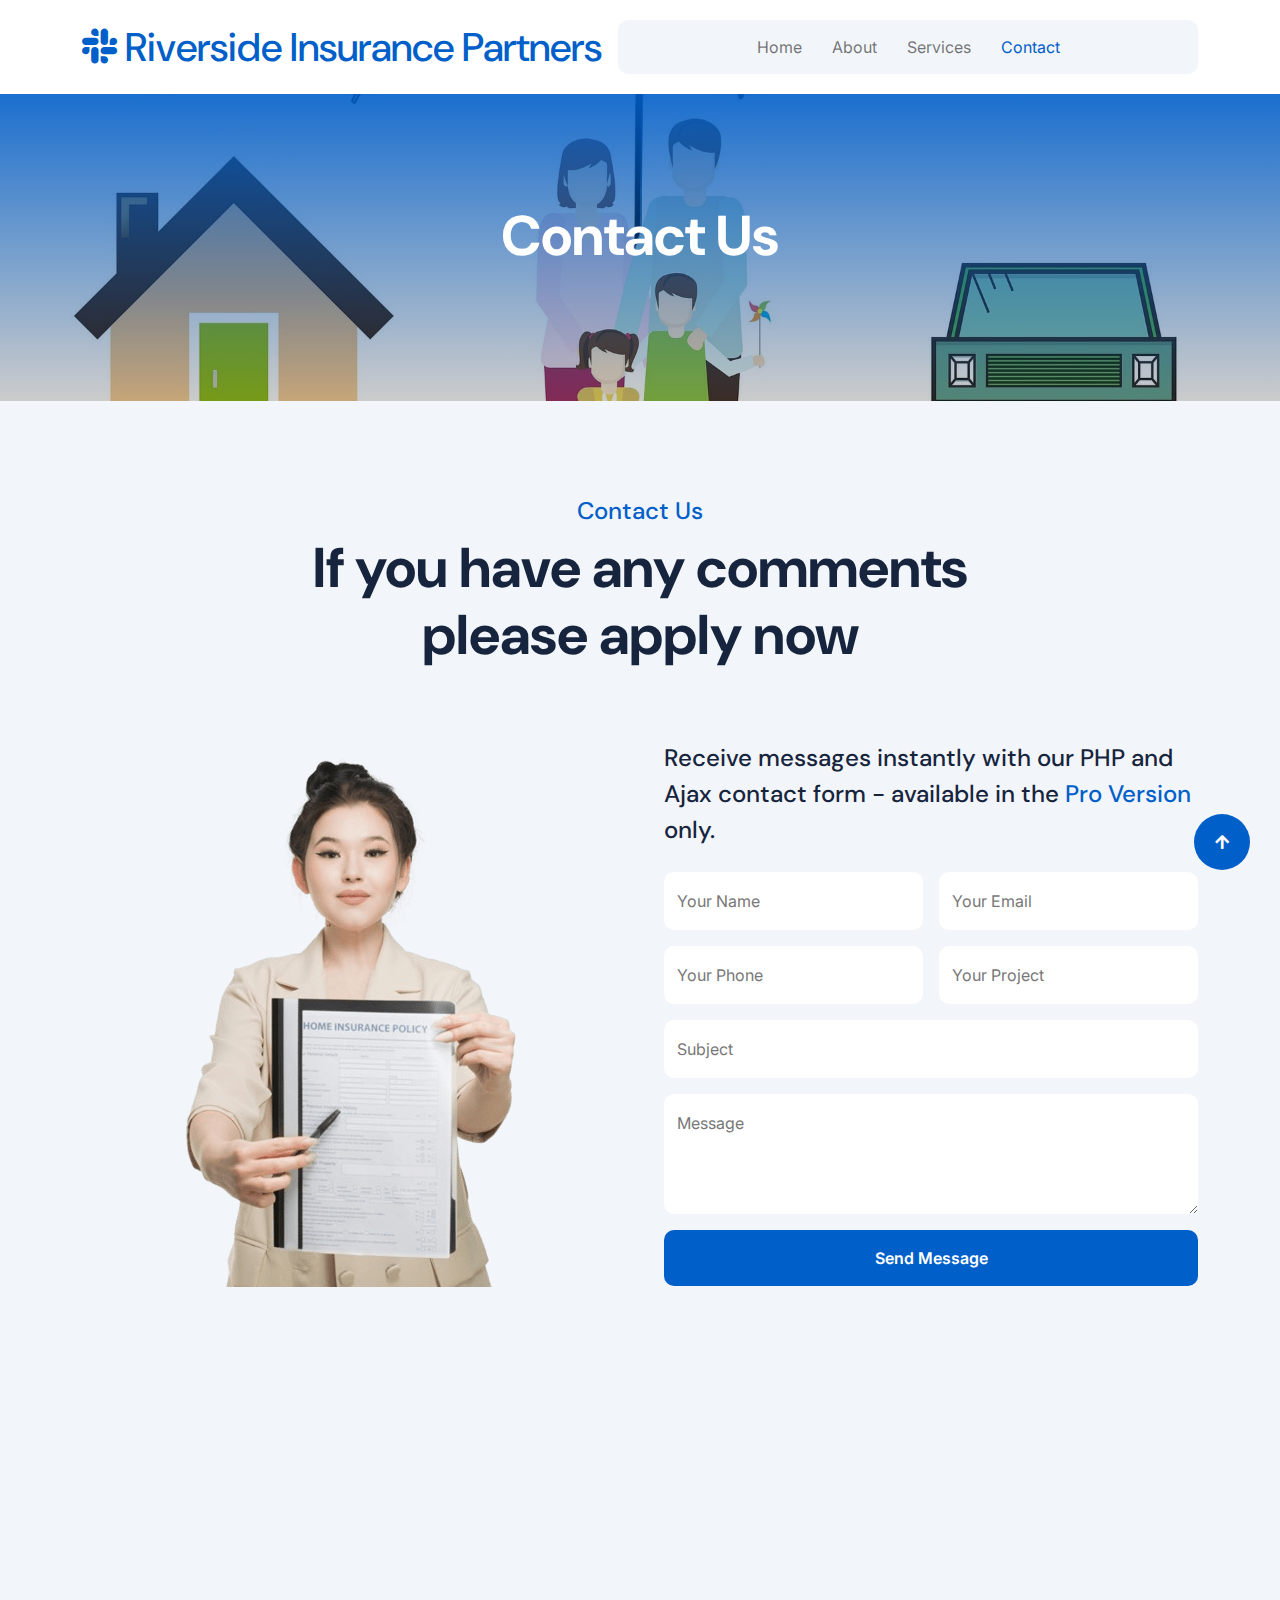
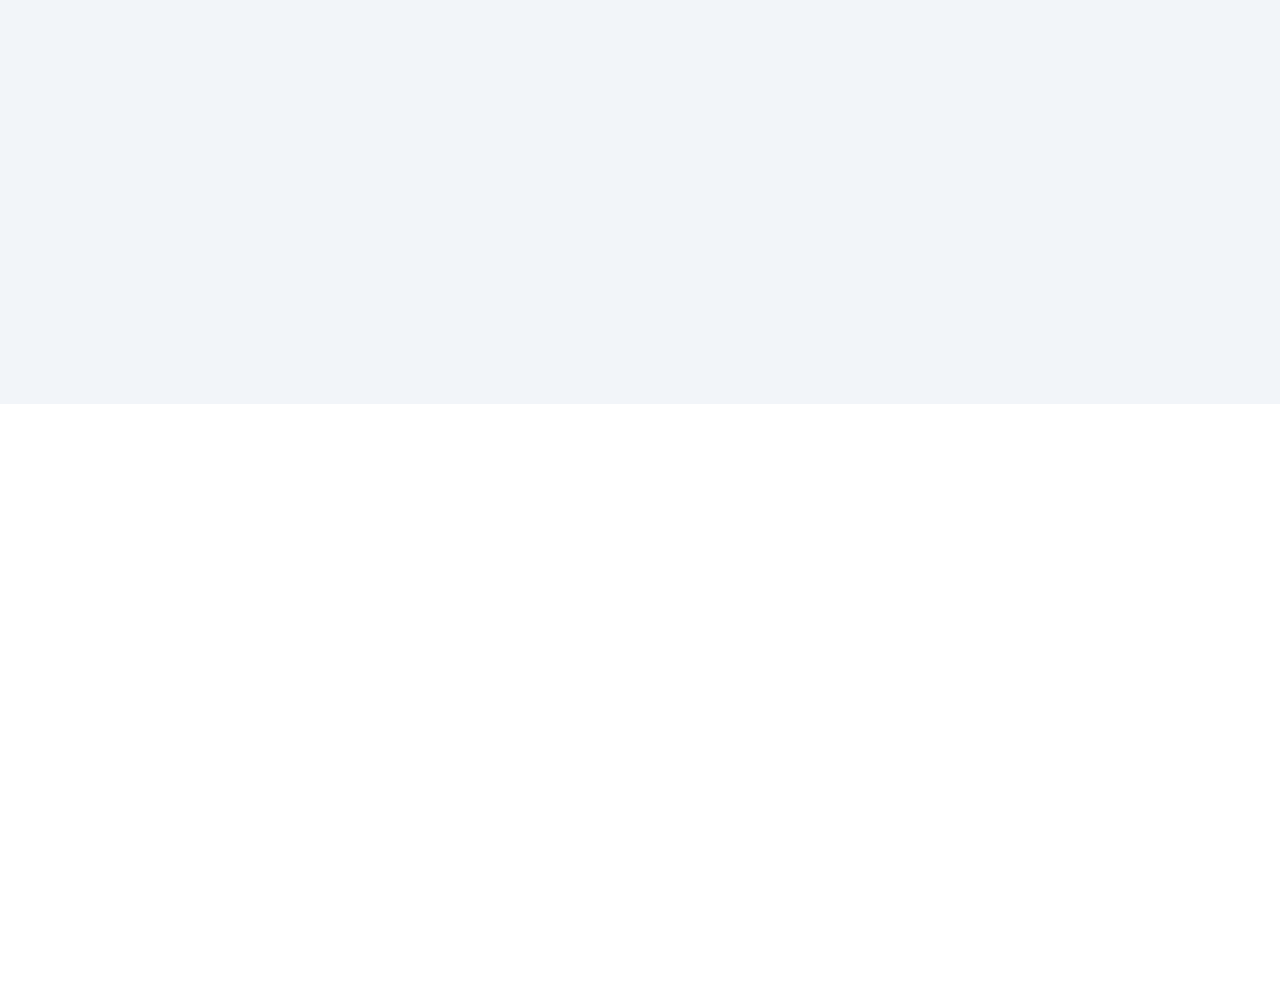
<file: contact.html>
<!DOCTYPE html>
<html lang="en">

    <head>
        <meta charset="utf-8">
        <title>Riverside Insurance Partners</title>
        <meta content="width=device-width, initial-scale=1.0" name="viewport">
        <meta content="" name="keywords">
        <meta content="" name="description">

        <!-- Google Web Fonts -->
        <link rel="preconnect" href="https://fonts.googleapis.com">
        <link rel="preconnect" href="https://fonts.gstatic.com" crossorigin>
        <link href="https://fonts.googleapis.com/css2?family=DM+Sans:ital,opsz,wght@0,9..40,100..1000;1,9..40,100..1000&family=Inter:slnt,wght@-10..0,100..900&display=swap" rel="stylesheet">

        <!-- Icon Font Stylesheet -->
        <link rel="stylesheet" href="https://use.fontawesome.com/releases/v5.15.4/css/all.css"/>
        <link href="https://cdn.jsdelivr.net/npm/bootstrap-icons@1.4.1/font/bootstrap-icons.css" rel="stylesheet">

        <!-- Libraries Stylesheet -->
        <link rel="stylesheet" href="lib/animate/animate.min.css"/>
        <link href="lib/lightbox/css/lightbox.min.css" rel="stylesheet">
        <link href="lib/owlcarousel/assets/owl.carousel.min.css" rel="stylesheet">


        <!-- Customized Bootstrap Stylesheet -->
        <link href="css/bootstrap.min.css" rel="stylesheet">

        <!-- Template Stylesheet -->
        <link href="css/style.css" rel="stylesheet">
    </head>

    <body>

        <!-- Spinner Start -->
        <div id="spinner" class="show bg-white position-fixed translate-middle w-100 vh-100 top-50 start-50 d-flex align-items-center justify-content-center">
            <div class="spinner-border text-primary" style="width: 3rem; height: 3rem;" role="status">
                <span class="sr-only">Loading...</span>
            </div>
        </div>
        <!-- Spinner End -->

                <!-- Navbar & Hero Start -->
        <div class="container-fluid nav-bar px-0 px-lg-4 py-lg-0">
            <div class="container">
                <nav class="navbar navbar-expand-lg navbar-light"> 
                    <a href="#" class="navbar-brand p-0">
                        <h1 class="text-primary mb-0"><i class="fab fa-slack me-2"></i>Riverside Insurance Partners</h1>
                        <!-- <img src="img/logo.png" alt="Logo"> -->
                    </a>
                    
                    <button class="navbar-toggler" type="button" data-bs-toggle="collapse" data-bs-target="#navbarCollapse">
                        <span class="fa fa-bars"></span>
                    </button>
                    <div class="collapse navbar-collapse" id="navbarCollapse">
                        <div class="navbar-nav mx-0 mx-lg-auto">
                            <a href="index.html" class="nav-item nav-link">Home</a>
                            <a href="about.html" class="nav-item nav-link">About</a>
                            <a href="service.html" class="nav-item nav-link">Services</a>
                            <a href="contact.html" class="nav-item nav-link active">Contact</a>
                        </div>
                    </div>
                </nav>
            </div>
        </div>
        <!-- Navbar & Hero End -->


        <!-- Header Start -->
        <div class="container-fluid bg-breadcrumb">
            <div class="container text-center py-5" style="max-width: 900px;">
                <h4 class="text-white display-4 mb-4 wow fadeInDown" data-wow-delay="0.1s">Contact Us</h4>   
            </div>
        </div>
        <!-- Header End -->


        <!-- Contact Start -->
        <div class="container-fluid contact bg-light py-5">
            <div class="container py-5">
                <div class="text-center mx-auto pb-5 wow fadeInUp" data-wow-delay="0.2s" style="max-width: 800px;">
                    <h4 class="text-primary">Contact Us</h4>
                    <h1 class="display-4 mb-4">If you have any comments please apply now</h1>
                </div>
                <div class="row g-5">
                    <div class="col-xl-6 wow fadeInLeft" data-wow-delay="0.2s">
                        <div class="contact-img d-flex justify-content-center" >
                            <div class="contact-img-inner">
                                <img src="img/contact-img.png" class="img-fluid w-100"  alt="Image">
                            </div>
                        </div>
                    </div>
                    <div class="col-xl-6 wow fadeInRight" data-wow-delay="0.4s">
                        <div>
                            <h4 class="lh-base mb-4">Receive messages instantly with our PHP and Ajax contact form - available in the <a href="https://htmlcodex.com/downloading/?item=3422">Pro Version</a> only.</h4>
                            <form>
                                <div class="row g-3">
                                    <div class="col-lg-12 col-xl-6">
                                        <div class="form-floating">
                                            <input type="text" class="form-control border-0" id="name" placeholder="Your Name">
                                            <label for="name">Your Name</label>
                                        </div>
                                    </div>
                                    <div class="col-lg-12 col-xl-6">
                                        <div class="form-floating">
                                            <input type="email" class="form-control border-0" id="email" placeholder="Your Email">
                                            <label for="email">Your Email</label>
                                        </div>
                                    </div>
                                    <div class="col-lg-12 col-xl-6">
                                        <div class="form-floating">
                                            <input type="phone" class="form-control border-0" id="phone" placeholder="Phone">
                                            <label for="phone">Your Phone</label>
                                        </div>
                                    </div>
                                    <div class="col-lg-12 col-xl-6">
                                        <div class="form-floating">
                                            <input type="text" class="form-control border-0" id="project" placeholder="Project">
                                            <label for="project">Your Project</label>
                                        </div>
                                    </div>
                                    <div class="col-12">
                                        <div class="form-floating">
                                            <input type="text" class="form-control border-0" id="subject" placeholder="Subject">
                                            <label for="subject">Subject</label>
                                        </div>
                                    </div>
                                    <div class="col-12">
                                        <div class="form-floating">
                                            <textarea class="form-control border-0" placeholder="Leave a message here" id="message" style="height: 120px"></textarea>
                                            <label for="message">Message</label>
                                        </div>

                                    </div>
                                    <div class="col-12">
                                        <button class="btn btn-primary w-100 py-3">Send Message</button>
                                    </div>
                                </div>
                            </form>
                        </div>
                    </div>
                    <div class="col-12">
                        <div>
                            <div class="row g-4">
                                <div class="col-md-6 col-lg-3 wow fadeInUp" data-wow-delay="0.2s">
                                    <div class="contact-add-item">
                                        <div class="contact-icon text-primary mb-4">
                                            <i class="fas fa-map-marker-alt fa-2x"></i>
                                        </div>
                                        <div>
                                            <h4>Address</h4>
                                            <p class="mb-0">123 Street New York.USA</p>
                                        </div>
                                    </div>
                                </div>
                                <div class="col-md-6 col-lg-3 wow fadeInUp" data-wow-delay="0.4s">
                                    <div class="contact-add-item">
                                        <div class="contact-icon text-primary mb-4">
                                            <i class="fas fa-envelope fa-2x"></i>
                                        </div>
                                        <div>
                                            <h4>Mail Us</h4>
                                            <p class="mb-0">info@example.com</p>
                                        </div>
                                    </div>
                                </div>
                                <div class="col-md-6 col-lg-3 wow fadeInUp" data-wow-delay="0.6s">
                                    <div class="contact-add-item">
                                        <div class="contact-icon text-primary mb-4">
                                            <i class="fa fa-phone-alt fa-2x"></i>
                                        </div>
                                        <div>
                                            <h4>Telephone</h4>
                                            <p class="mb-0">(+012) 3456 7890</p>
                                        </div>
                                    </div>
                                </div>
                                <div class="col-md-6 col-lg-3 wow fadeInUp" data-wow-delay="0.8s">
                                    <div class="contact-add-item">
                                        <div class="contact-icon text-primary mb-4">
                                            <i class="fab fa-firefox-browser fa-2x"></i>
                                        </div>
                                        <div>
                                            <h4>Yoursite@ex.com</h4>
                                            <p class="mb-0">(+012) 3456 7890</p>
                                        </div>
                                    </div>
                                </div>
                            </div>
                        </div>
                    </div>
                    <div class="col-12 wow fadeInUp" data-wow-delay="0.2s">
                        <div class="rounded">
                            <iframe class="rounded w-100" 
                            style="height: 400px;" src="https://www.google.com/maps/embed?pb=!1m18!1m12!1m3!1d387191.33750346623!2d-73.97968099999999!3d40.6974881!2m3!1f0!2f0!3f0!3m2!1i1024!2i768!4f13.1!3m3!1m2!1s0x89c24fa5d33f083b%3A0xc80b8f06e177fe62!2sNew%20York%2C%20NY%2C%20USA!5e0!3m2!1sen!2sbd!4v1694259649153!5m2!1sen!2sbd" 
                            loading="lazy" referrerpolicy="no-referrer-when-downgrade"></iframe>
                        </div>
                    </div>
                </div>
            </div>
        </div>
        <!-- Contact End -->


               <!-- Footer Start -->
        <div class="container-fluid footer py-5 wow fadeIn" data-wow-delay="0.2s">
            <div class="container py-5">
                <div class="row g-5">
                    <div class="col-xl-9">
                        <div class="mb-5">
                            <div class="row g-4">
                                <div class="col-md-6 col-lg-6 col-xl-5">
                                    <div class="footer-item">
                                        <a href="index.html" class="p-0">
                                            <h3 class="text-white"><i class="fab fa-slack me-3"></i> Riverside Insurance Partners</h3>
                                            <!-- <img src="img/logo.png" alt="Logo"> -->
                                        </a>
                                        <p class="text-white mb-4">Dolor amet sit justo amet elitr clita ipsum elitr est.Lorem ipsum dolor sit amet, consectetur adipiscing...</p>
                                        <div class="footer-btn d-flex">
                                            <a class="btn btn-md-square rounded-circle me-3" href="#"><i class="fab fa-facebook-f"></i></a>
                                            <a class="btn btn-md-square rounded-circle me-3" href="#"><i class="fab fa-twitter"></i></a>
                                            <a class="btn btn-md-square rounded-circle me-3" href="#"><i class="fab fa-instagram"></i></a>
                                            <a class="btn btn-md-square rounded-circle me-0" href="#"><i class="fab fa-linkedin-in"></i></a>
                                        </div>
                                    </div>
                                </div>
                                <div class="col-md-6 col-lg-6 col-xl-4">
                                    <div class="footer-item">
                                        <h4 class="mb-4 text-white">Instagram</h4>
                                        <div class="row g-3">
                                            <div class="col-4">
                                                <div class="footer-instagram rounded">
                                                    <img src="img/instagram-footer-1.jpg" class="img-fluid w-100" alt="">
                                                    <div class="footer-search-icon">
                                                        <a href="img/instagram-footer-1.jpg" data-lightbox="footerInstagram-1" class="my-auto"><i class="fas fa-link text-white"></i></a>
                                                    </div>
                                                </div>
                                           </div>
                                           <div class="col-4">
                                                <div class="footer-instagram rounded">
                                                    <img src="img/instagram-footer-2.jpg" class="img-fluid w-100" alt="">
                                                    <div class="footer-search-icon">
                                                        <a href="img/instagram-footer-2.jpg" data-lightbox="footerInstagram-2" class="my-auto"><i class="fas fa-link text-white"></i></a>
                                                    </div>
                                                </div>
                                           </div>
                                            <div class="col-4">
                                                <div class="footer-instagram rounded">
                                                    <img src="img/instagram-footer-3.jpg" class="img-fluid w-100" alt="">
                                                    <div class="footer-search-icon">
                                                        <a href="img/instagram-footer-3.jpg" data-lightbox="footerInstagram-3" class="my-auto"><i class="fas fa-link text-white"></i></a>
                                                    </div>
                                                </div>
                                           </div>
                                            <div class="col-4">
                                                <div class="footer-instagram rounded">
                                                    <img src="img/instagram-footer-4.jpg" class="img-fluid w-100" alt="">
                                                    <div class="footer-search-icon">
                                                        <a href="img/instagram-footer-4.jpg" data-lightbox="footerInstagram-4" class="my-auto"><i class="fas fa-link text-white"></i></a>
                                                    </div>
                                                </div>
                                           </div>
                                            <div class="col-4">
                                                <div class="footer-instagram rounded">
                                                    <img src="img/instagram-footer-5.jpg" class="img-fluid w-100" alt="">
                                                    <div class="footer-search-icon">
                                                        <a href="img/instagram-footer-5.jpg" data-lightbox="footerInstagram-5" class="my-auto"><i class="fas fa-link text-white"></i></a>
                                                    </div>
                                                </div>
                                           </div>
                                           <div class="col-4">
                                                <div class="footer-instagram rounded">
                                                    <img src="img/instagram-footer-6.jpg" class="img-fluid w-100" alt="">
                                                    <div class="footer-search-icon">
                                                        <a href="img/instagram-footer-6.jpg" data-lightbox="footerInstagram-6" class="my-auto"><i class="fas fa-link text-white"></i></a>
                                                    </div>
                                                </div>
                                            </div>
                                        </div>
                                    </div>
                                </div>
                            </div>
                        </div>
                        <div class="pt-5" style="border-top: 1px solid rgba(255, 255, 255, 0.08);">
                            <div class="row g-0">
                                <div class="col-12">
                                    <div class="row g-4">
                                        <div class="col-lg-6 col-xl-4">
                                            <div class="d-flex">
                                                <div class="btn-xl-square bg-primary text-white rounded p-4 me-4">
                                                    <i class="fas fa-map-marker-alt fa-2x"></i>
                                                </div>
                                                <div>
                                                    <h4 class="text-white">Address</h4>
                                                    <p class="mb-0">123 Street New York.USA</p>
                                                </div>
                                            </div>
                                        </div>
                                        <div class="col-lg-6 col-xl-4">
                                            <div class="d-flex">
                                                <div class="btn-xl-square bg-primary text-white rounded p-4 me-4">
                                                    <i class="fas fa-envelope fa-2x"></i>
                                                </div>
                                                <div>
                                                    <h4 class="text-white">Mail Us</h4>
                                                    <p class="mb-0">info@example.com</p>
                                                </div>
                                            </div>
                                        </div>
                                        <div class="col-lg-6 col-xl-4">
                                            <div class="d-flex">
                                                <div class="btn-xl-square bg-primary text-white rounded p-4 me-4">
                                                    <i class="fa fa-phone-alt fa-2x"></i>
                                                </div>
                                                <div>
                                                    <h4 class="text-white">Telephone</h4>
                                                    <p class="mb-0">(+012) 3456 7890</p>
                                                </div>
                                            </div>
                                        </div>
                                    </div>
                                </div>
                            </div>
                        </div>
                    </div>
                </div>
            </div>
        </div>
        <!-- Footer End -->

        <!-- Back to Top -->
        <a href="#" class="btn btn-primary btn-lg-square rounded-circle back-to-top"><i class="fa fa-arrow-up"></i></a>   

        
        <!-- JavaScript Libraries -->
        <script src="https://ajax.googleapis.com/ajax/libs/jquery/3.6.4/jquery.min.js"></script>
        <script src="https://cdn.jsdelivr.net/npm/bootstrap@5.0.0/dist/js/bootstrap.bundle.min.js"></script>
        <script src="lib/wow/wow.min.js"></script>
        <script src="lib/easing/easing.min.js"></script>
        <script src="lib/waypoints/waypoints.min.js"></script>
        <script src="lib/counterup/counterup.min.js"></script>
        <script src="lib/lightbox/js/lightbox.min.js"></script>
        <script src="lib/owlcarousel/owl.carousel.min.js"></script>
        

        <!-- Template Javascript -->
        <script src="js/main.js"></script>
    </body>


</html>
</file>
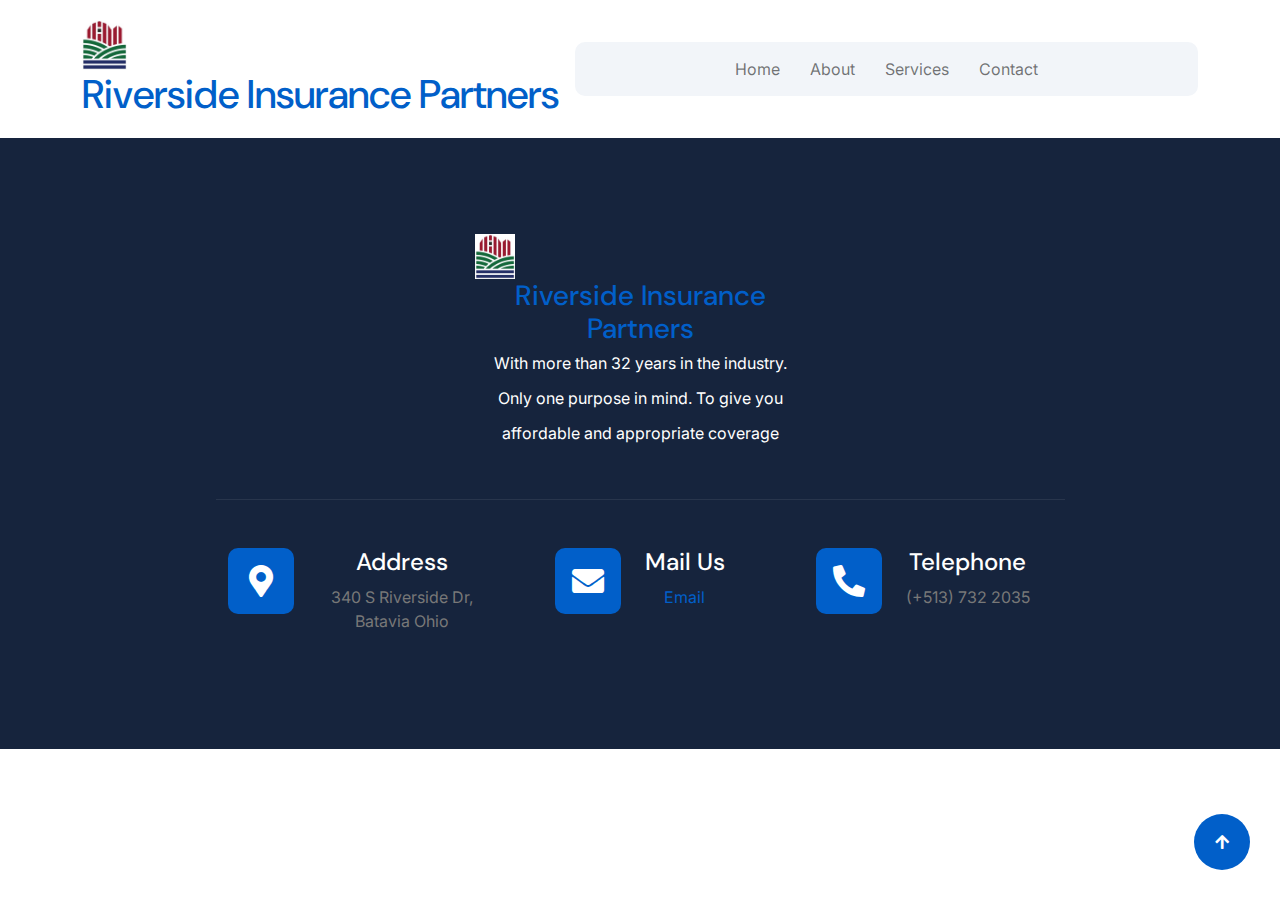
<file: partners.html>
<!DOCTYPE html>
<html lang="en">
<!-- Test-->
<head>
    <meta charset="utf-8">
    <title>Riverside Insurance Partners - Home</title>
    <meta content="width=device-width, initial-scale=1.0" name="viewport">
    <meta content="" name="keywords">
    <meta content="" name="description">

    <!-- Google Web Fonts -->
    <link rel="preconnect" href="https://fonts.googleapis.com">
    <link rel="preconnect" href="https://fonts.gstatic.com" crossorigin>
    <link
        href="https://fonts.googleapis.com/css2?family=DM+Sans:ital,opsz,wght@0,9..40,100..1000;1,9..40,100..1000&family=Inter:slnt,wght@-10..0,100..900&display=swap"
        rel="stylesheet">

    <!-- Icon Font Stylesheet -->
    <link rel="stylesheet" href="https://use.fontawesome.com/releases/v5.15.4/css/all.css" />
    <link href="https://cdn.jsdelivr.net/npm/bootstrap-icons@1.4.1/font/bootstrap-icons.css" rel="stylesheet">

    <!-- Libraries Stylesheet -->
    <link rel="stylesheet" href="lib/animate/animate.min.css" />
    <link href="lib/lightbox/css/lightbox.min.css" rel="stylesheet">
    <link href="lib/owlcarousel/assets/owl.carousel.min.css" rel="stylesheet">


    <!-- Customized Bootstrap Stylesheet -->
    <link href="css/bootstrap.min.css" rel="stylesheet">

    <!-- Template Stylesheet -->
    <link href="css/style.css" rel="stylesheet">
</head>

<body>

    <!-- Spinner Start -->
    <div id="spinner"
        class="show bg-white position-fixed translate-middle w-100 vh-100 top-50 start-50 d-flex align-items-center justify-content-center">
        <div class="spinner-border text-primary" style="width: 3rem; height: 3rem;" role="status">
            <span class="sr-only">Loading...</span>
        </div>
    </div>
    <!-- Spinner End -->

    <!-- Navbar & Hero Start -->
    <div class="container-fluid nav-bar px-0 px-lg-4 py-lg-0">
        <div class="container">
            <nav class="navbar navbar-expand-lg navbar-light">
                <a href="index" class="navbar-brand p-0">
                    <h1 class="text-primary mb-0"><img src="img/Color-Logo.jpg" alt="Logo"></i>Riverside Insurance Partners</h1>
                </a>

                <button class="navbar-toggler" type="button" data-bs-toggle="collapse" data-bs-target="#navbarCollapse">
                    <span class="fa fa-bars"></span>
                </button>
                <div class="collapse navbar-collapse" id="navbarCollapse">
                    <div class="navbar-nav mx-0 mx-lg-auto">
                        <a href="index" class="nav-item nav-link">Home</a>
                        <a href="about" class="nav-item nav-link">About</a>
                        <a href="service" class="nav-item nav-link">Services</a>
                        <a href="contact" class="nav-item nav-link">Contact</a>
                    </div>
                </div>
            </nav>
        </div>
    </div>
    <!-- Navbar & Hero End -->


    
    <!-- Footer Start -->
    <div class="container-fluid footer py-5 wow fadeIn" data-wow-delay="0.2s">
        <div class="container py-5">
            <div class="row g-5">
                <div class="col-xl-9">
                    <div class="mb-5">
                        <div class="row g-4">
                            <div class="col-md-6 col-lg-6 col-xl-5">
                                <div class="footer-item">
                                    <a href="index" class="p-0">
                                        <h3 class="text-primary mb-0"><img src="img/Color-Logo.jpg" alt="Logo" style="width: 40px; height: auto;"></i> Riverside Insurance
                                            Partners</h3>
                                    </a>
                                    <p class="text-white mb-4">With more than 32 years in the industry. Only one purpose in mind. To give you affordable and appropriate coverage</p>

                                </div>
                            </div>
                            <div class="pt-5" style="border-top: 1px solid rgba(255, 255, 255, 0.08);">
                                <div class="row g-0">
                                    <div class="col-12">
                                        <div class="row g-4">
                                            <div class="col-lg-6 col-xl-4">
                                                <div class="d-flex">
                                                    <div class="btn-xl-square bg-primary text-white rounded p-4 me-4">
                                                        <i class="fas fa-map-marker-alt fa-2x"></i>
                                                    </div>
                                                    <div>
                                                        <h4 class="text-white">Address</h4>
                                                        <p class="mb-0">340 S Riverside Dr, Batavia Ohio</p>
                                                    </div>
                                                </div>
                                            </div>
                                            <div class="col-lg-6 col-xl-4">
                                                <div class="d-flex">
                                                    <div class="btn-xl-square bg-primary text-white rounded p-4 me-4">
                                                        <i class="fas fa-envelope fa-2x"></i>
                                                    </div>
                                                    <div>
                                                        <h4 class="text-white">Mail Us</h4>
                                                        <p class="mb-0"><a href="mailto:contact@riversideinsurancepartners.com">Email</a></p>
                                                    </div>
                                                </div>
                                            </div>
                                            <div class="col-lg-6 col-xl-4">
                                                <div class="d-flex">
                                                    <div class="btn-xl-square bg-primary text-white rounded p-4 me-4">
                                                        <i class="fa fa-phone-alt fa-2x"></i>
                                                    </div>
                                                    <div>
                                                        <h4 class="text-white">Telephone</h4>
                                                        <p class="mb-0">(+513) 732 2035</p>
                                                    </div>
                                                </div>
                                            </div>
                                        </div>
                                    </div>
                                </div>
                            </div>
                        </div>
                    </div>
                </div>
            </div>
            <!-- Footer End -->

            <!-- Back to Top -->
            <a href="#" class="btn btn-primary btn-lg-square rounded-circle back-to-top"><i
                    class="fa fa-arrow-up"></i></a>


            <!-- JavaScript Libraries -->
            <script src="https://ajax.googleapis.com/ajax/libs/jquery/3.6.4/jquery.min.js"></script>
            <script src="https://cdn.jsdelivr.net/npm/bootstrap@5.0.0/dist/js/bootstrap.bundle.min.js"></script>
            <script src="lib/wow/wow.min.js"></script>
            <script src="lib/easing/easing.min.js"></script>
            <script src="lib/waypoints/waypoints.min.js"></script>
            <script src="lib/counterup/counterup.min.js"></script>
            <script src="lib/lightbox/js/lightbox.min.js"></script>
            <script src="lib/owlcarousel/owl.carousel.min.js"></script>


            <!-- Template Javascript -->
            <script src="js/main.js"></script>
</body>


</html>
</file>
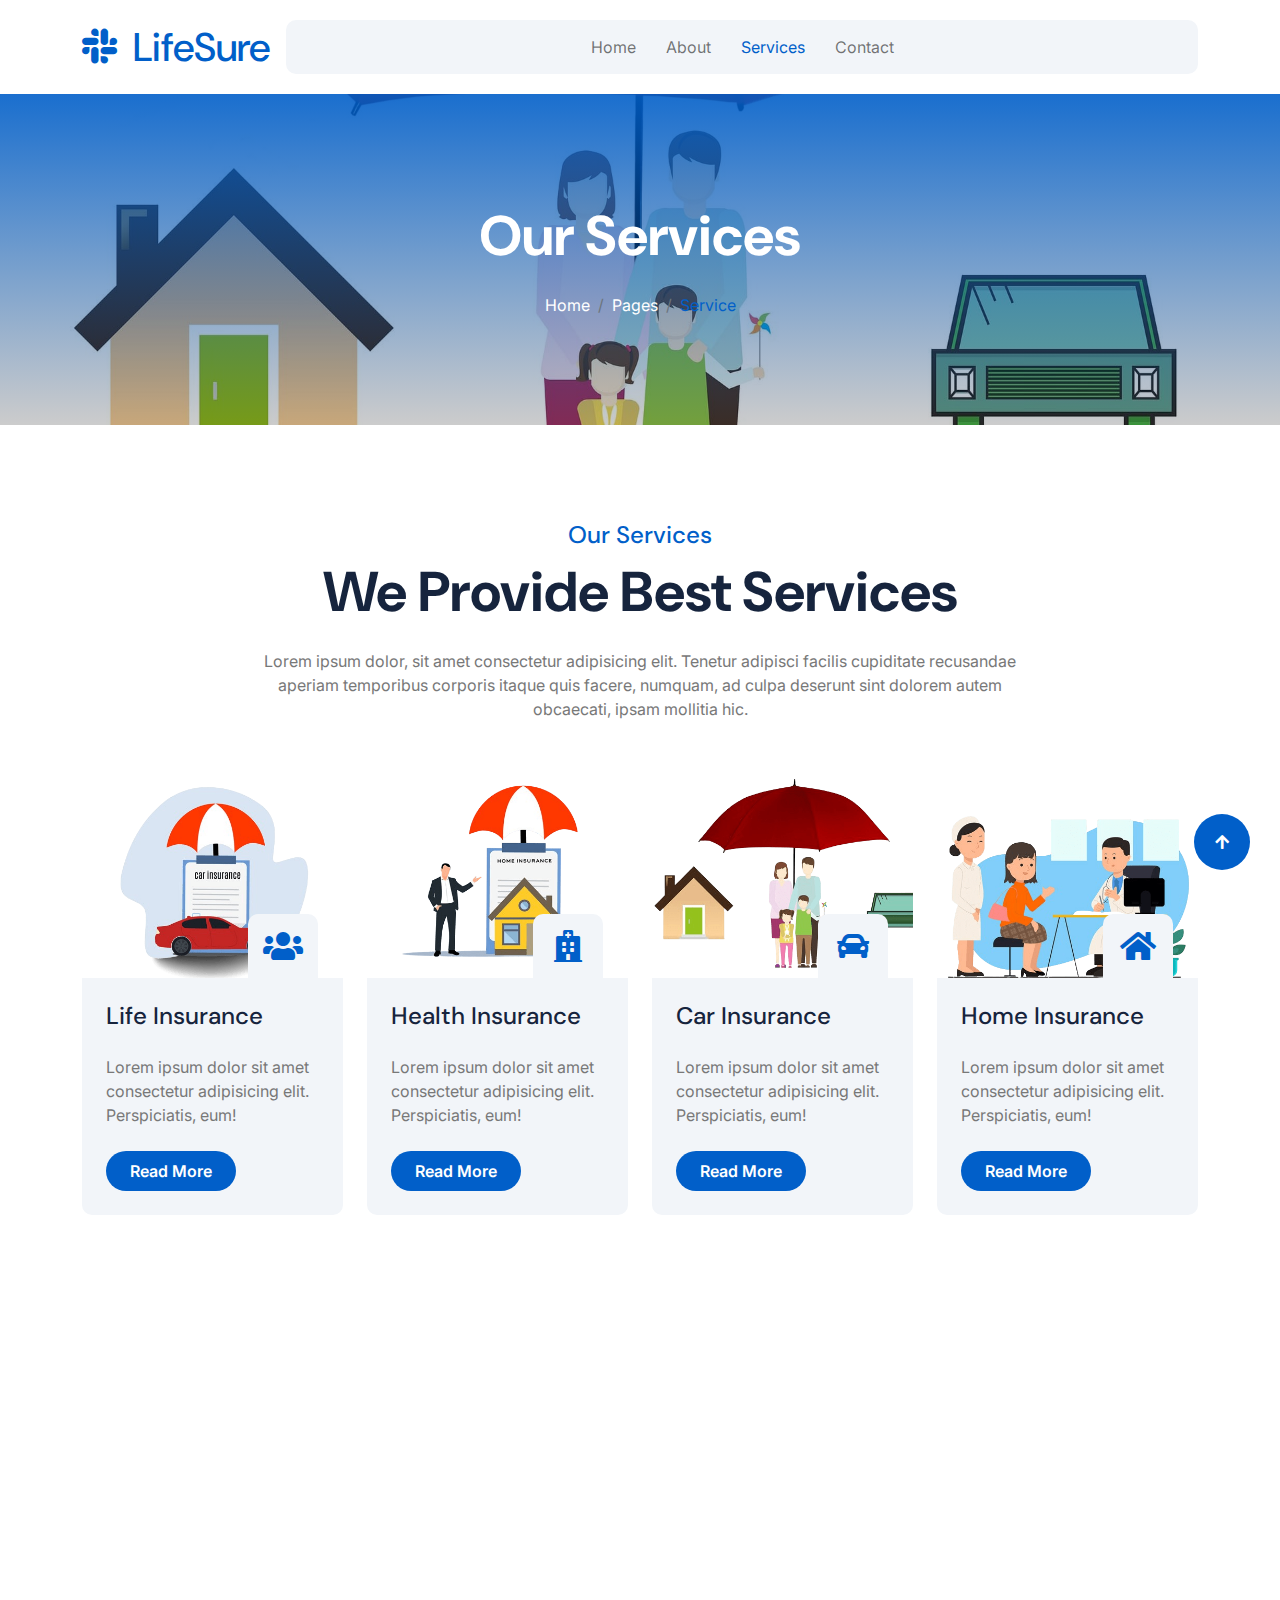
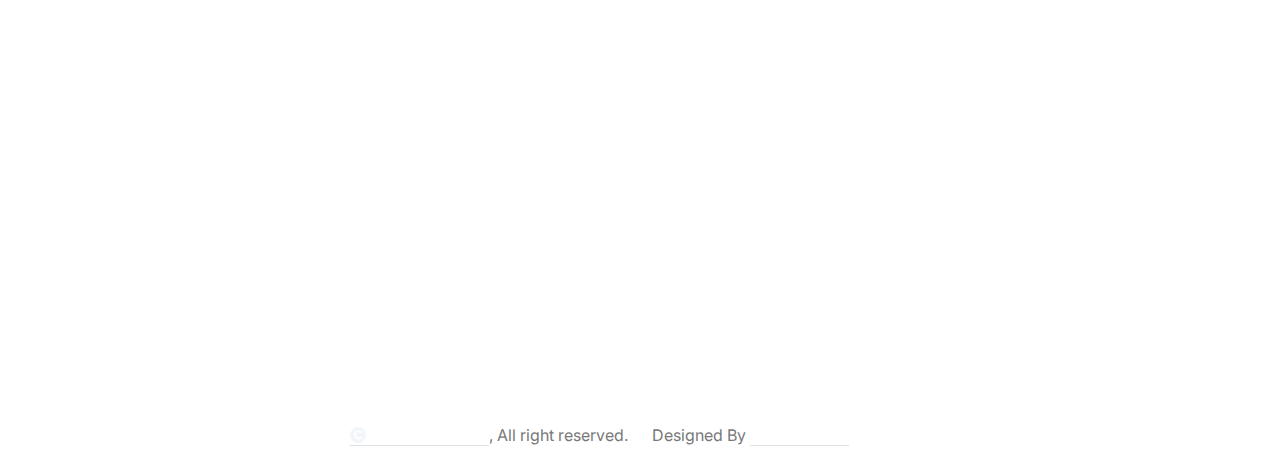
<file: service.html>
<!DOCTYPE html>
<html lang="en">

    <head>
        <meta charset="utf-8">
        <title>LifeSure - Life Insurance Website Template</title>
        <meta content="width=device-width, initial-scale=1.0" name="viewport">
        <meta content="" name="keywords">
        <meta content="" name="description">

        <!-- Google Web Fonts -->
        <link rel="preconnect" href="https://fonts.googleapis.com">
        <link rel="preconnect" href="https://fonts.gstatic.com" crossorigin>
        <link href="https://fonts.googleapis.com/css2?family=DM+Sans:ital,opsz,wght@0,9..40,100..1000;1,9..40,100..1000&family=Inter:slnt,wght@-10..0,100..900&display=swap" rel="stylesheet">

        <!-- Icon Font Stylesheet -->
        <link rel="stylesheet" href="https://use.fontawesome.com/releases/v5.15.4/css/all.css"/>
        <link href="https://cdn.jsdelivr.net/npm/bootstrap-icons@1.4.1/font/bootstrap-icons.css" rel="stylesheet">

        <!-- Libraries Stylesheet -->
        <link rel="stylesheet" href="lib/animate/animate.min.css"/>
        <link href="lib/lightbox/css/lightbox.min.css" rel="stylesheet">
        <link href="lib/owlcarousel/assets/owl.carousel.min.css" rel="stylesheet">


        <!-- Customized Bootstrap Stylesheet -->
        <link href="css/bootstrap.min.css" rel="stylesheet">

        <!-- Template Stylesheet -->
        <link href="css/style.css" rel="stylesheet">
    </head>

    <body>

        <!-- Spinner Start -->
        <div id="spinner" class="show bg-white position-fixed translate-middle w-100 vh-100 top-50 start-50 d-flex align-items-center justify-content-center">
            <div class="spinner-border text-primary" style="width: 3rem; height: 3rem;" role="status">
                <span class="sr-only">Loading...</span>
            </div>
        </div>
        <!-- Spinner End -->

        <!-- Navbar & Hero Start -->
        <div class="container-fluid nav-bar px-0 px-lg-4 py-lg-0">
            <div class="container">
                <nav class="navbar navbar-expand-lg navbar-light"> 
                    <a href="#" class="navbar-brand p-0">
                        <h1 class="text-primary mb-0"><i class="fab fa-slack me-2"></i> LifeSure</h1>
                        <!-- <img src="img/logo.png" alt="Logo"> -->
                    </a>
                    
                    <button class="navbar-toggler" type="button" data-bs-toggle="collapse" data-bs-target="#navbarCollapse">
                        <span class="fa fa-bars"></span>
                    </button>
                    <div class="collapse navbar-collapse" id="navbarCollapse">
                        <div class="navbar-nav mx-0 mx-lg-auto">
                            <a href="index.html" class="nav-item nav-link">Home</a>
                            <a href="about.html" class="nav-item nav-link">About</a>
                            <a href="service.html" class="nav-item nav-link active">Services</a>
                            <a href="contact.html" class="nav-item nav-link">Contact</a>
                        </div>
                    </div>
                </nav>
            </div>
        </div>
        <!-- Navbar & Hero End -->


        <!-- Header Start -->
        <div class="container-fluid bg-breadcrumb">
            <div class="container text-center py-5" style="max-width: 900px;">
                <h4 class="text-white display-4 mb-4 wow fadeInDown" data-wow-delay="0.1s">Our Services</h4>
                <ol class="breadcrumb d-flex justify-content-center mb-0 wow fadeInDown" data-wow-delay="0.3s">
                    <li class="breadcrumb-item"><a href="index.html">Home</a></li>
                    <li class="breadcrumb-item"><a href="#">Pages</a></li>
                    <li class="breadcrumb-item active text-primary">Service</li>
                </ol>    
            </div>
        </div>
        <!-- Header End -->


        <!-- Service Start -->
        <div class="container-fluid service py-5">
            <div class="container py-5">
                <div class="text-center mx-auto pb-5 wow fadeInUp" data-wow-delay="0.2s" style="max-width: 800px;">
                    <h4 class="text-primary">Our Services</h4>
                    <h1 class="display-4 mb-4">We Provide Best Services</h1>
                    <p class="mb-0">Lorem ipsum dolor, sit amet consectetur adipisicing elit. Tenetur adipisci facilis cupiditate recusandae aperiam temporibus corporis itaque quis facere, numquam, ad culpa deserunt sint dolorem autem obcaecati, ipsam mollitia hic.
                    </p>
                </div>
                <div class="row g-4 justify-content-center">
                    <div class="col-md-6 col-lg-6 col-xl-3 wow fadeInUp" data-wow-delay="0.2s">
                        <div class="service-item">
                            <div class="service-img">
                                <img src="img/blog-1.png" class="img-fluid rounded-top w-100" alt="">
                                <div class="service-icon p-3">
                                    <i class="fa fa-users fa-2x"></i>
                                </div>
                            </div>
                            <div class="service-content p-4">
                                <div class="service-content-inner">
                                    <a href="#" class="d-inline-block h4 mb-4">Life Insurance</a>
                                    <p class="mb-4">Lorem ipsum dolor sit amet consectetur adipisicing elit. Perspiciatis, eum!</p>
                                    <a class="btn btn-primary rounded-pill py-2 px-4" href="#">Read More</a>
                                </div>
                            </div>
                        </div>
                    </div>
                    <div class="col-md-6 col-lg-6 col-xl-3 wow fadeInUp" data-wow-delay="0.4s">
                        <div class="service-item">
                            <div class="service-img">
                                <img src="img/blog-2.png" class="img-fluid rounded-top w-100" alt="">
                                <div class="service-icon p-3">
                                    <i class="fa fa-hospital fa-2x"></i>
                                </div>
                            </div>
                            <div class="service-content p-4">
                                <div class="service-content-inner">
                                    <a href="#" class="d-inline-block h4 mb-4">Health Insurance</a>
                                    <p class="mb-4">Lorem ipsum dolor sit amet consectetur adipisicing elit. Perspiciatis, eum!</p>
                                    <a class="btn btn-primary rounded-pill py-2 px-4" href="#">Read More</a>
                                </div>
                            </div>
                        </div>
                    </div>
                    <div class="col-md-6 col-lg-6 col-xl-3 wow fadeInUp" data-wow-delay="0.6s">
                        <div class="service-item">
                            <div class="service-img">
                                <img src="img/blog-3.png" class="img-fluid rounded-top w-100" alt="">
                                <div class="service-icon p-3">
                                    <i class="fa fa-car fa-2x"></i>
                                </div>
                            </div>
                            <div class="service-content p-4">
                                <div class="service-content-inner">
                                    <a href="#" class="d-inline-block h4 mb-4">Car Insurance</a>
                                    <p class="mb-4">Lorem ipsum dolor sit amet consectetur adipisicing elit. Perspiciatis, eum!</p>
                                    <a class="btn btn-primary rounded-pill py-2 px-4" href="#">Read More</a>
                                </div>
                            </div>
                        </div>
                    </div>
                    <div class="col-md-6 col-lg-6 col-xl-3 wow fadeInUp" data-wow-delay="0.8s">
                        <div class="service-item">
                            <div class="service-img">
                                <img src="img/blog-4.png" class="img-fluid rounded-top w-100" alt="">
                                <div class="service-icon p-3">
                                    <i class="fa fa-home fa-2x"></i>
                                </div>
                            </div>
                            <div class="service-content p-4">
                                <div class="service-content-inner">
                                    <a href="#" class="d-inline-block h4 mb-4">Home Insurance</a>
                                    <p class="mb-4">Lorem ipsum dolor sit amet consectetur adipisicing elit. Perspiciatis, eum!</p>
                                    <a class="btn btn-primary rounded-pill py-2 px-4" href="#">Read More</a>
                                </div>
                            </div>
                        </div>
                    </div>
                    <div class="col-12 text-center wow fadeInUp" data-wow-delay="0.2s">
                        <a class="btn btn-primary rounded-pill py-3 px-5" href="#">More Services</a>
                    </div>
                </div>
            </div>
        </div>
        <!-- Service End -->


        <!-- Footer Start -->
        <div class="container-fluid footer py-5 wow fadeIn" data-wow-delay="0.2s">
            <div class="container py-5">
                <div class="row g-5">
                    <div class="col-xl-9">
                        <div class="mb-5">
                            <div class="row g-4">
                                <div class="col-md-6 col-lg-6 col-xl-5">
                                    <div class="footer-item">
                                        <a href="index.html" class="p-0">
                                            <h3 class="text-white"><i class="fab fa-slack me-3"></i> LifeSure</h3>
                                            <!-- <img src="img/logo.png" alt="Logo"> -->
                                        </a>
                                        <p class="text-white mb-4">Dolor amet sit justo amet elitr clita ipsum elitr est.Lorem ipsum dolor sit amet, consectetur adipiscing...</p>
                                        <div class="footer-btn d-flex">
                                            <a class="btn btn-md-square rounded-circle me-3" href="#"><i class="fab fa-facebook-f"></i></a>
                                            <a class="btn btn-md-square rounded-circle me-3" href="#"><i class="fab fa-twitter"></i></a>
                                            <a class="btn btn-md-square rounded-circle me-3" href="#"><i class="fab fa-instagram"></i></a>
                                            <a class="btn btn-md-square rounded-circle me-0" href="#"><i class="fab fa-linkedin-in"></i></a>
                                        </div>
                                    </div>
                                </div>
                                <div class="col-md-6 col-lg-6 col-xl-3">
                                    <div class="footer-item">
                                        <h4 class="text-white mb-4">Useful Links</h4>
                                        <a href="#"><i class="fas fa-angle-right me-2"></i> About Us</a>
                                        <a href="#"><i class="fas fa-angle-right me-2"></i> Features</a>
                                        <a href="#"><i class="fas fa-angle-right me-2"></i> Services</a>
                                        <a href="#"><i class="fas fa-angle-right me-2"></i> FAQ's</a>
                                        <a href="#"><i class="fas fa-angle-right me-2"></i> Blogs</a>
                                        <a href="#"><i class="fas fa-angle-right me-2"></i> Contact</a>
                                    </div>
                                </div>
                                <div class="col-md-6 col-lg-6 col-xl-4">
                                    <div class="footer-item">
                                        <h4 class="mb-4 text-white">Instagram</h4>
                                        <div class="row g-3">
                                            <div class="col-4">
                                                <div class="footer-instagram rounded">
                                                    <img src="img/instagram-footer-1.jpg" class="img-fluid w-100" alt="">
                                                    <div class="footer-search-icon">
                                                        <a href="img/instagram-footer-1.jpg" data-lightbox="footerInstagram-1" class="my-auto"><i class="fas fa-link text-white"></i></a>
                                                    </div>
                                                </div>
                                           </div>
                                           <div class="col-4">
                                                <div class="footer-instagram rounded">
                                                    <img src="img/instagram-footer-2.jpg" class="img-fluid w-100" alt="">
                                                    <div class="footer-search-icon">
                                                        <a href="img/instagram-footer-2.jpg" data-lightbox="footerInstagram-2" class="my-auto"><i class="fas fa-link text-white"></i></a>
                                                    </div>
                                                </div>
                                           </div>
                                            <div class="col-4">
                                                <div class="footer-instagram rounded">
                                                    <img src="img/instagram-footer-3.jpg" class="img-fluid w-100" alt="">
                                                    <div class="footer-search-icon">
                                                        <a href="img/instagram-footer-3.jpg" data-lightbox="footerInstagram-3" class="my-auto"><i class="fas fa-link text-white"></i></a>
                                                    </div>
                                                </div>
                                           </div>
                                            <div class="col-4">
                                                <div class="footer-instagram rounded">
                                                    <img src="img/instagram-footer-4.jpg" class="img-fluid w-100" alt="">
                                                    <div class="footer-search-icon">
                                                        <a href="img/instagram-footer-4.jpg" data-lightbox="footerInstagram-4" class="my-auto"><i class="fas fa-link text-white"></i></a>
                                                    </div>
                                                </div>
                                           </div>
                                            <div class="col-4">
                                                <div class="footer-instagram rounded">
                                                    <img src="img/instagram-footer-5.jpg" class="img-fluid w-100" alt="">
                                                    <div class="footer-search-icon">
                                                        <a href="img/instagram-footer-5.jpg" data-lightbox="footerInstagram-5" class="my-auto"><i class="fas fa-link text-white"></i></a>
                                                    </div>
                                                </div>
                                           </div>
                                           <div class="col-4">
                                                <div class="footer-instagram rounded">
                                                    <img src="img/instagram-footer-6.jpg" class="img-fluid w-100" alt="">
                                                    <div class="footer-search-icon">
                                                        <a href="img/instagram-footer-6.jpg" data-lightbox="footerInstagram-6" class="my-auto"><i class="fas fa-link text-white"></i></a>
                                                    </div>
                                                </div>
                                            </div>
                                        </div>
                                    </div>
                                </div>
                            </div>
                        </div>
                        <div class="pt-5" style="border-top: 1px solid rgba(255, 255, 255, 0.08);">
                            <div class="row g-0">
                                <div class="col-12">
                                    <div class="row g-4">
                                        <div class="col-lg-6 col-xl-4">
                                            <div class="d-flex">
                                                <div class="btn-xl-square bg-primary text-white rounded p-4 me-4">
                                                    <i class="fas fa-map-marker-alt fa-2x"></i>
                                                </div>
                                                <div>
                                                    <h4 class="text-white">Address</h4>
                                                    <p class="mb-0">123 Street New York.USA</p>
                                                </div>
                                            </div>
                                        </div>
                                        <div class="col-lg-6 col-xl-4">
                                            <div class="d-flex">
                                                <div class="btn-xl-square bg-primary text-white rounded p-4 me-4">
                                                    <i class="fas fa-envelope fa-2x"></i>
                                                </div>
                                                <div>
                                                    <h4 class="text-white">Mail Us</h4>
                                                    <p class="mb-0">info@example.com</p>
                                                </div>
                                            </div>
                                        </div>
                                        <div class="col-lg-6 col-xl-4">
                                            <div class="d-flex">
                                                <div class="btn-xl-square bg-primary text-white rounded p-4 me-4">
                                                    <i class="fa fa-phone-alt fa-2x"></i>
                                                </div>
                                                <div>
                                                    <h4 class="text-white">Telephone</h4>
                                                    <p class="mb-0">(+012) 3456 7890</p>
                                                </div>
                                            </div>
                                        </div>
                                    </div>
                                </div>
                            </div>
                        </div>
                    </div>
                    
                    <div class="col-xl-3">
                        <div class="footer-item">
                            <h4 class="text-white mb-4">Newsletter</h4>
                            <p class="text-white mb-3">Dolor amet sit justo amet elitr clita ipsum elitr est.Lorem ipsum dolor sit amet, consectetur adipiscing elit.</p>
                            <div class="position-relative rounded-pill mb-4">
                                <input class="form-control rounded-pill w-100 py-3 ps-4 pe-5" type="text" placeholder="Enter your email">
                                <button type="button" class="btn btn-primary rounded-pill position-absolute top-0 end-0 py-2 mt-2 me-2">SignUp</button>
                            </div>
                            <div class="d-flex flex-shrink-0">
                                <div class="footer-btn">
                                    <a href="#" class="btn btn-lg-square rounded-circle position-relative wow tada" data-wow-delay=".9s">
                                        <i class="fa fa-phone-alt fa-2x"></i>
                                        <div class="position-absolute" style="top: 2px; right: 12px;">
                                            <span><i class="fa fa-comment-dots text-secondary"></i></span>
                                        </div>
                                    </a>
                                </div>
                                <div class="d-flex flex-column ms-3 flex-shrink-0">
                                    <span>Call to Our Experts</span>
                                    <a href="tel:+ 0123 456 7890"><span class="text-white">Free: + 0123 456 7890</span></a>
                                </div>
                            </div>
                        </div>
                    </div>
                </div>
            </div>
        </div>
        <!-- Footer End -->
        
        <!-- Copyright Start -->
        <div class="container-fluid copyright py-4">
            <div class="container">
                <div class="row g-4 align-items-center">
                    <div class="col-md-6 text-center text-md-end mb-md-0">
                        <span class="text-body"><a href="#" class="border-bottom text-white"><i class="fas fa-copyright text-light me-2"></i>Your Site Name</a>, All right reserved.</span>
                    </div>
                    <div class="col-md-6 text-center text-md-start text-body">
                        <!--/*** The author’s attribution link must remain intact in the template. ***/-->
                        <!--/*** If you wish to remove this credit link, please purchase the Pro Version . ***/-->
                        Designed By <a class="border-bottom text-white" href="https://htmlcodex.com">HTML Codex</a>
                    </div>
                </div>
            </div>
        </div>
        <!-- Copyright End -->


        <!-- Back to Top -->
        <a href="#" class="btn btn-primary btn-lg-square rounded-circle back-to-top"><i class="fa fa-arrow-up"></i></a>   

        
        <!-- JavaScript Libraries -->
        <script src="https://ajax.googleapis.com/ajax/libs/jquery/3.6.4/jquery.min.js"></script>
        <script src="https://cdn.jsdelivr.net/npm/bootstrap@5.0.0/dist/js/bootstrap.bundle.min.js"></script>
        <script src="lib/wow/wow.min.js"></script>
        <script src="lib/easing/easing.min.js"></script>
        <script src="lib/waypoints/waypoints.min.js"></script>
        <script src="lib/counterup/counterup.min.js"></script>
        <script src="lib/lightbox/js/lightbox.min.js"></script>
        <script src="lib/owlcarousel/owl.carousel.min.js"></script>
        

        <!-- Template Javascript -->
        <script src="js/main.js"></script>
    </body>


</html>
</file>
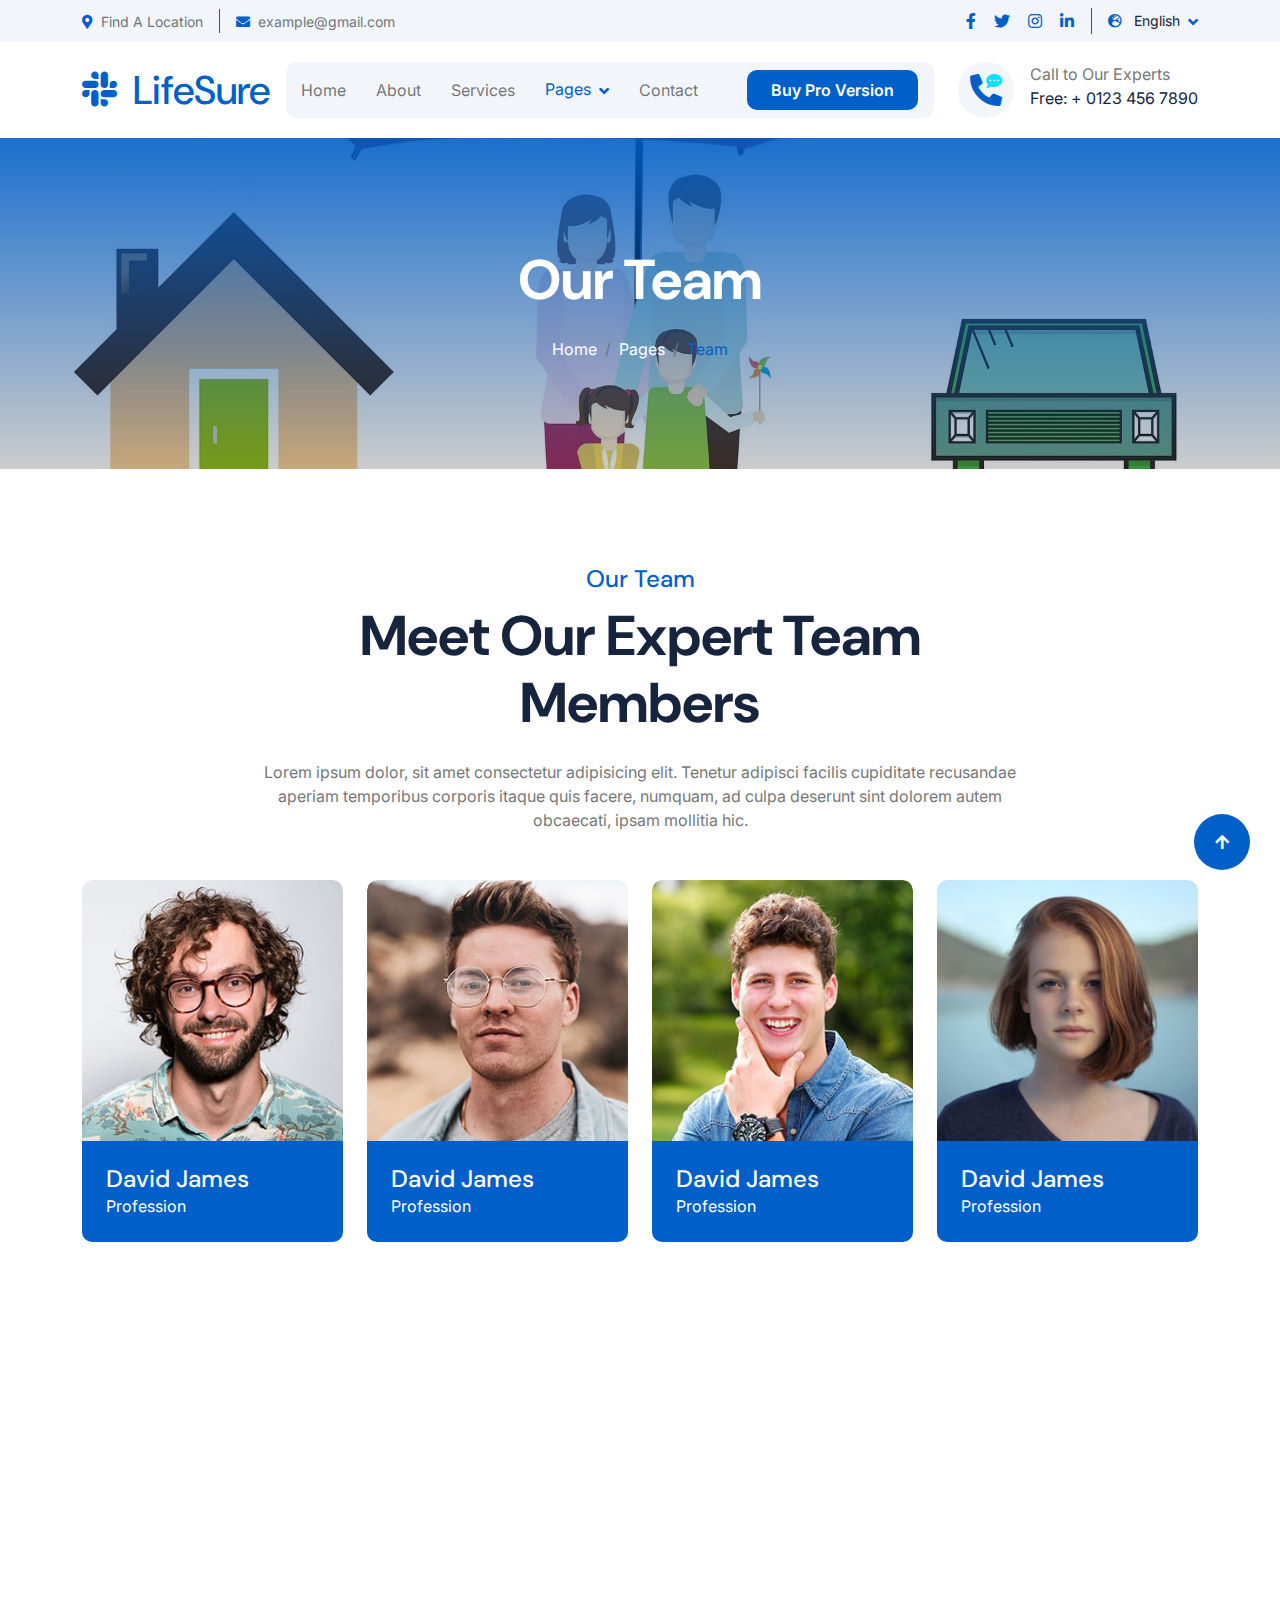
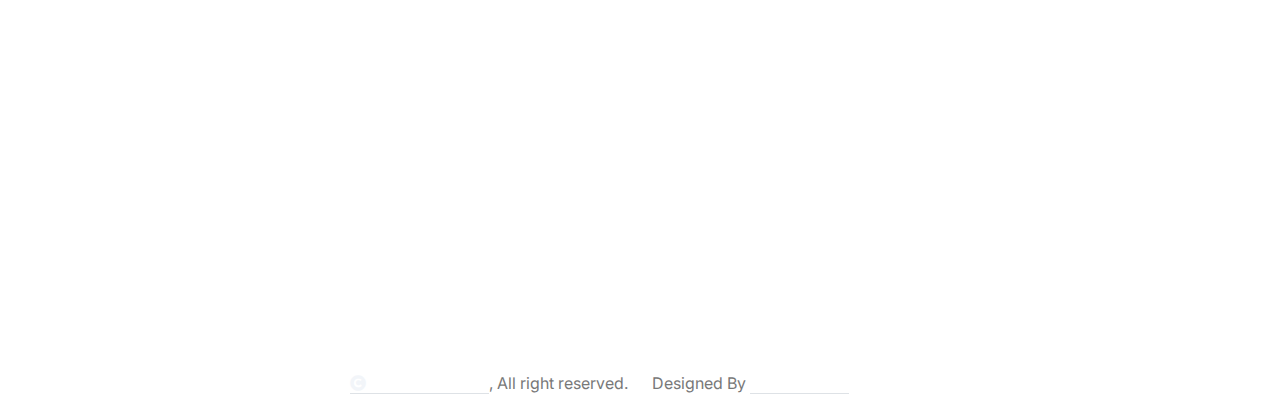
<file: team.html>
<!DOCTYPE html>
<html lang="en">

    <head>
        <meta charset="utf-8">
        <title>LifeSure - Life Insurance Website Template</title>
        <meta content="width=device-width, initial-scale=1.0" name="viewport">
        <meta content="" name="keywords">
        <meta content="" name="description">

        <!-- Google Web Fonts -->
        <link rel="preconnect" href="https://fonts.googleapis.com">
        <link rel="preconnect" href="https://fonts.gstatic.com" crossorigin>
        <link href="https://fonts.googleapis.com/css2?family=DM+Sans:ital,opsz,wght@0,9..40,100..1000;1,9..40,100..1000&family=Inter:slnt,wght@-10..0,100..900&display=swap" rel="stylesheet">

        <!-- Icon Font Stylesheet -->
        <link rel="stylesheet" href="https://use.fontawesome.com/releases/v5.15.4/css/all.css"/>
        <link href="https://cdn.jsdelivr.net/npm/bootstrap-icons@1.4.1/font/bootstrap-icons.css" rel="stylesheet">

        <!-- Libraries Stylesheet -->
        <link rel="stylesheet" href="lib/animate/animate.min.css"/>
        <link href="lib/lightbox/css/lightbox.min.css" rel="stylesheet">
        <link href="lib/owlcarousel/assets/owl.carousel.min.css" rel="stylesheet">


        <!-- Customized Bootstrap Stylesheet -->
        <link href="css/bootstrap.min.css" rel="stylesheet">

        <!-- Template Stylesheet -->
        <link href="css/style.css" rel="stylesheet">
    </head>

    <body>

        <!-- Spinner Start -->
        <div id="spinner" class="show bg-white position-fixed translate-middle w-100 vh-100 top-50 start-50 d-flex align-items-center justify-content-center">
            <div class="spinner-border text-primary" style="width: 3rem; height: 3rem;" role="status">
                <span class="sr-only">Loading...</span>
            </div>
        </div>
        <!-- Spinner End -->

        <!-- Topbar Start -->
        <div class="container-fluid topbar px-0 px-lg-4 bg-light py-2 d-none d-lg-block">
            <div class="container">
                <div class="row gx-0 align-items-center">
                    <div class="col-lg-8 text-center text-lg-start mb-lg-0">
                        <div class="d-flex flex-wrap">
                            <div class="border-end border-primary pe-3">
                                <a href="#" class="text-muted small"><i class="fas fa-map-marker-alt text-primary me-2"></i>Find A Location</a>
                            </div>
                            <div class="ps-3">
                                <a href="mailto:example@gmail.com" class="text-muted small"><i class="fas fa-envelope text-primary me-2"></i>example@gmail.com</a>
                            </div>
                        </div>
                    </div>
                    <div class="col-lg-4 text-center text-lg-end">
                        <div class="d-flex justify-content-end">
                            <div class="d-flex border-end border-primary pe-3">
                                <a class="btn p-0 text-primary me-3" href="#"><i class="fab fa-facebook-f"></i></a>
                                <a class="btn p-0 text-primary me-3" href="#"><i class="fab fa-twitter"></i></a>
                                <a class="btn p-0 text-primary me-3" href="#"><i class="fab fa-instagram"></i></a>
                                <a class="btn p-0 text-primary me-0" href="#"><i class="fab fa-linkedin-in"></i></a>
                            </div>
                            <div class="dropdown ms-3">
                                <a href="#" class="dropdown-toggle text-dark" data-bs-toggle="dropdown"><small><i class="fas fa-globe-europe text-primary me-2"></i> English</small></a>
                                <div class="dropdown-menu rounded">
                                    <a href="#" class="dropdown-item">English</a>
                                    <a href="#" class="dropdown-item">Bangla</a>
                                    <a href="#" class="dropdown-item">French</a>
                                    <a href="#" class="dropdown-item">Spanish</a>
                                    <a href="#" class="dropdown-item">Arabic</a>
                                </div>
                            </div>
                        </div>
                    </div>
                </div>
            </div>
        </div>
        <!-- Topbar End -->

        <!-- Navbar & Hero Start -->
        <div class="container-fluid nav-bar px-0 px-lg-4 py-lg-0">
            <div class="container">
                <nav class="navbar navbar-expand-lg navbar-light"> 
                    <a href="#" class="navbar-brand p-0">
                        <h1 class="text-primary mb-0"><i class="fab fa-slack me-2"></i> LifeSure</h1>
                        <!-- <img src="img/logo.png" alt="Logo"> -->
                    </a>
                    <button class="navbar-toggler" type="button" data-bs-toggle="collapse" data-bs-target="#navbarCollapse">
                        <span class="fa fa-bars"></span>
                    </button>
                    <div class="collapse navbar-collapse" id="navbarCollapse">
                        <div class="navbar-nav mx-0 mx-lg-auto">
                            <a href="index.html" class="nav-item nav-link">Home</a>
                            <a href="about.html" class="nav-item nav-link">About</a>
                            <a href="service.html" class="nav-item nav-link">Services</a>
                            <div class="nav-item dropdown active">
                                <a href="#" class="nav-link" data-bs-toggle="dropdown">
                                    <span class="dropdown-toggle">Pages</span>
                                </a>
                                <div class="dropdown-menu">
                                    <a href="blog.html" class="dropdown-item">Our Blog</a>
                                    <a href="team.html" class="dropdown-item active">Our team</a>
                                </div>
                            </div>
                            <a href="contact.html" class="nav-item nav-link">Contact</a>
                            <div class="nav-btn px-3">
                                <a href="https://htmlcodex.com/downloading/?item=3422" class="btn btn-primary py-2 px-4 ms-3 flex-shrink-0"> Buy Pro Version</a>
                            </div>
                        </div>
                    </div>
                    <div class="d-none d-xl-flex flex-shrink-0 ps-4">
                        <a href="#" class="btn btn-light btn-lg-square rounded-circle position-relative wow tada" data-wow-delay=".9s">
                            <i class="fa fa-phone-alt fa-2x"></i>
                            <div class="position-absolute" style="top: 7px; right: 12px;">
                                <span><i class="fa fa-comment-dots text-secondary"></i></span>
                            </div>
                        </a>
                        <div class="d-flex flex-column ms-3">
                            <span>Call to Our Experts</span>
                            <a href="tel:+ 0123 456 7890"><span class="text-dark">Free: + 0123 456 7890</span></a>
                        </div>
                    </div>
                </nav>
            </div>
        </div>
        <!-- Navbar & Hero End -->


        <!-- Header Start -->
        <div class="container-fluid bg-breadcrumb">
            <div class="container text-center py-5" style="max-width: 900px;">
                <h4 class="text-white display-4 mb-4 wow fadeInDown" data-wow-delay="0.1s">Our Team</h4>
                <ol class="breadcrumb d-flex justify-content-center mb-0 wow fadeInDown" data-wow-delay="0.3s">
                    <li class="breadcrumb-item"><a href="index.html">Home</a></li>
                    <li class="breadcrumb-item"><a href="#">Pages</a></li>
                    <li class="breadcrumb-item active text-primary">Team</li>
                </ol>    
            </div>
        </div>
        <!-- Header End -->


        <!-- Team Start -->
        <div class="container-fluid team py-5">
            <div class="container py-5">
                <div class="text-center mx-auto pb-5 wow fadeInUp" data-wow-delay="0.2s" style="max-width: 800px;">
                    <h4 class="text-primary">Our Team</h4>
                    <h1 class="display-4 mb-4">Meet Our Expert Team Members</h1>
                    <p class="mb-0">Lorem ipsum dolor, sit amet consectetur adipisicing elit. Tenetur adipisci facilis cupiditate recusandae aperiam temporibus corporis itaque quis facere, numquam, ad culpa deserunt sint dolorem autem obcaecati, ipsam mollitia hic.
                    </p>
                </div>
                <div class="row g-4">
                    <div class="col-md-6 col-lg-6 col-xl-3 wow fadeInUp" data-wow-delay="0.2s">
                        <div class="team-item">
                            <div class="team-img">
                                <img src="img/team-1.jpg" class="img-fluid rounded-top w-100" alt="">
                                <div class="team-icon">
                                    <a class="btn btn-primary btn-sm-square rounded-pill mb-2" href=""><i class="fab fa-facebook-f"></i></a>
                                    <a class="btn btn-primary btn-sm-square rounded-pill mb-2" href=""><i class="fab fa-twitter"></i></a>
                                    <a class="btn btn-primary btn-sm-square rounded-pill mb-2" href=""><i class="fab fa-linkedin-in"></i></a>
                                    <a class="btn btn-primary btn-sm-square rounded-pill mb-0" href=""><i class="fab fa-instagram"></i></a>
                                </div>
                            </div>
                            <div class="team-title p-4">
                                <h4 class="mb-0">David James</h4>
                                <p class="mb-0">Profession</p>
                            </div>
                        </div>
                    </div>
                    <div class="col-md-6 col-lg-6 col-xl-3 wow fadeInUp" data-wow-delay="0.4s">
                        <div class="team-item">
                            <div class="team-img">
                                <img src="img/team-2.jpg" class="img-fluid rounded-top w-100" alt="">
                                <div class="team-icon">
                                    <a class="btn btn-primary btn-sm-square rounded-pill mb-2" href=""><i class="fab fa-facebook-f"></i></a>
                                    <a class="btn btn-primary btn-sm-square rounded-pill mb-2" href=""><i class="fab fa-twitter"></i></a>
                                    <a class="btn btn-primary btn-sm-square rounded-pill mb-2" href=""><i class="fab fa-linkedin-in"></i></a>
                                    <a class="btn btn-primary btn-sm-square rounded-pill mb-0" href=""><i class="fab fa-instagram"></i></a>
                                </div>
                            </div>
                            <div class="team-title p-4">
                                <h4 class="mb-0">David James</h4>
                                <p class="mb-0">Profession</p>
                            </div>
                        </div>
                    </div>
                    <div class="col-md-6 col-lg-6 col-xl-3 wow fadeInUp" data-wow-delay="0.6s">
                        <div class="team-item">
                            <div class="team-img">
                                <img src="img/team-3.jpg" class="img-fluid rounded-top w-100" alt="">
                                <div class="team-icon">
                                    <a class="btn btn-primary btn-sm-square rounded-pill mb-2" href=""><i class="fab fa-facebook-f"></i></a>
                                    <a class="btn btn-primary btn-sm-square rounded-pill mb-2" href=""><i class="fab fa-twitter"></i></a>
                                    <a class="btn btn-primary btn-sm-square rounded-pill mb-2" href=""><i class="fab fa-linkedin-in"></i></a>
                                    <a class="btn btn-primary btn-sm-square rounded-pill mb-0" href=""><i class="fab fa-instagram"></i></a>
                                </div>
                            </div>
                            <div class="team-title p-4">
                                <h4 class="mb-0">David James</h4>
                                <p class="mb-0">Profession</p>
                            </div>
                        </div>
                    </div>
                    <div class="col-md-6 col-lg-6 col-xl-3 wow fadeInUp" data-wow-delay="0.8s">
                        <div class="team-item">
                            <div class="team-img">
                                <img src="img/team-4.jpg" class="img-fluid rounded-top w-100" alt="">
                                <div class="team-icon">
                                    <a class="btn btn-primary btn-sm-square rounded-pill mb-2" href=""><i class="fab fa-facebook-f"></i></a>
                                    <a class="btn btn-primary btn-sm-square rounded-pill mb-2" href=""><i class="fab fa-twitter"></i></a>
                                    <a class="btn btn-primary btn-sm-square rounded-pill mb-2" href=""><i class="fab fa-linkedin-in"></i></a>
                                    <a class="btn btn-primary btn-sm-square rounded-pill mb-0" href=""><i class="fab fa-instagram"></i></a>
                                </div>
                            </div>
                            <div class="team-title p-4">
                                <h4 class="mb-0">David James</h4>
                                <p class="mb-0">Profession</p>
                            </div>
                        </div>
                    </div>
                </div>
            </div>
        </div>
        <!-- Team End -->


        <!-- Footer Start -->
        <div class="container-fluid footer py-5 wow fadeIn" data-wow-delay="0.2s">
            <div class="container py-5">
                <div class="row g-5">
                    <div class="col-xl-9">
                        <div class="mb-5">
                            <div class="row g-4">
                                <div class="col-md-6 col-lg-6 col-xl-5">
                                    <div class="footer-item">
                                        <a href="index.html" class="p-0">
                                            <h3 class="text-white"><i class="fab fa-slack me-3"></i> LifeSure</h3>
                                            <!-- <img src="img/logo.png" alt="Logo"> -->
                                        </a>
                                        <p class="text-white mb-4">Dolor amet sit justo amet elitr clita ipsum elitr est.Lorem ipsum dolor sit amet, consectetur adipiscing...</p>
                                        <div class="footer-btn d-flex">
                                            <a class="btn btn-md-square rounded-circle me-3" href="#"><i class="fab fa-facebook-f"></i></a>
                                            <a class="btn btn-md-square rounded-circle me-3" href="#"><i class="fab fa-twitter"></i></a>
                                            <a class="btn btn-md-square rounded-circle me-3" href="#"><i class="fab fa-instagram"></i></a>
                                            <a class="btn btn-md-square rounded-circle me-0" href="#"><i class="fab fa-linkedin-in"></i></a>
                                        </div>
                                    </div>
                                </div>
                                <div class="col-md-6 col-lg-6 col-xl-3">
                                    <div class="footer-item">
                                        <h4 class="text-white mb-4">Useful Links</h4>
                                        <a href="#"><i class="fas fa-angle-right me-2"></i> About Us</a>
                                        <a href="#"><i class="fas fa-angle-right me-2"></i> Features</a>
                                        <a href="#"><i class="fas fa-angle-right me-2"></i> Services</a>
                                        <a href="#"><i class="fas fa-angle-right me-2"></i> FAQ's</a>
                                        <a href="#"><i class="fas fa-angle-right me-2"></i> Blogs</a>
                                        <a href="#"><i class="fas fa-angle-right me-2"></i> Contact</a>
                                    </div>
                                </div>
                                <div class="col-md-6 col-lg-6 col-xl-4">
                                    <div class="footer-item">
                                        <h4 class="mb-4 text-white">Instagram</h4>
                                        <div class="row g-3">
                                            <div class="col-4">
                                                <div class="footer-instagram rounded">
                                                    <img src="img/instagram-footer-1.jpg" class="img-fluid w-100" alt="">
                                                    <div class="footer-search-icon">
                                                        <a href="img/instagram-footer-1.jpg" data-lightbox="footerInstagram-1" class="my-auto"><i class="fas fa-link text-white"></i></a>
                                                    </div>
                                                </div>
                                           </div>
                                           <div class="col-4">
                                                <div class="footer-instagram rounded">
                                                    <img src="img/instagram-footer-2.jpg" class="img-fluid w-100" alt="">
                                                    <div class="footer-search-icon">
                                                        <a href="img/instagram-footer-2.jpg" data-lightbox="footerInstagram-2" class="my-auto"><i class="fas fa-link text-white"></i></a>
                                                    </div>
                                                </div>
                                           </div>
                                            <div class="col-4">
                                                <div class="footer-instagram rounded">
                                                    <img src="img/instagram-footer-3.jpg" class="img-fluid w-100" alt="">
                                                    <div class="footer-search-icon">
                                                        <a href="img/instagram-footer-3.jpg" data-lightbox="footerInstagram-3" class="my-auto"><i class="fas fa-link text-white"></i></a>
                                                    </div>
                                                </div>
                                           </div>
                                            <div class="col-4">
                                                <div class="footer-instagram rounded">
                                                    <img src="img/instagram-footer-4.jpg" class="img-fluid w-100" alt="">
                                                    <div class="footer-search-icon">
                                                        <a href="img/instagram-footer-4.jpg" data-lightbox="footerInstagram-4" class="my-auto"><i class="fas fa-link text-white"></i></a>
                                                    </div>
                                                </div>
                                           </div>
                                            <div class="col-4">
                                                <div class="footer-instagram rounded">
                                                    <img src="img/instagram-footer-5.jpg" class="img-fluid w-100" alt="">
                                                    <div class="footer-search-icon">
                                                        <a href="img/instagram-footer-5.jpg" data-lightbox="footerInstagram-5" class="my-auto"><i class="fas fa-link text-white"></i></a>
                                                    </div>
                                                </div>
                                           </div>
                                           <div class="col-4">
                                                <div class="footer-instagram rounded">
                                                    <img src="img/instagram-footer-6.jpg" class="img-fluid w-100" alt="">
                                                    <div class="footer-search-icon">
                                                        <a href="img/instagram-footer-6.jpg" data-lightbox="footerInstagram-6" class="my-auto"><i class="fas fa-link text-white"></i></a>
                                                    </div>
                                                </div>
                                            </div>
                                        </div>
                                    </div>
                                </div>
                            </div>
                        </div>
                        <div class="pt-5" style="border-top: 1px solid rgba(255, 255, 255, 0.08);">
                            <div class="row g-0">
                                <div class="col-12">
                                    <div class="row g-4">
                                        <div class="col-lg-6 col-xl-4">
                                            <div class="d-flex">
                                                <div class="btn-xl-square bg-primary text-white rounded p-4 me-4">
                                                    <i class="fas fa-map-marker-alt fa-2x"></i>
                                                </div>
                                                <div>
                                                    <h4 class="text-white">Address</h4>
                                                    <p class="mb-0">123 Street New York.USA</p>
                                                </div>
                                            </div>
                                        </div>
                                        <div class="col-lg-6 col-xl-4">
                                            <div class="d-flex">
                                                <div class="btn-xl-square bg-primary text-white rounded p-4 me-4">
                                                    <i class="fas fa-envelope fa-2x"></i>
                                                </div>
                                                <div>
                                                    <h4 class="text-white">Mail Us</h4>
                                                    <p class="mb-0">info@example.com</p>
                                                </div>
                                            </div>
                                        </div>
                                        <div class="col-lg-6 col-xl-4">
                                            <div class="d-flex">
                                                <div class="btn-xl-square bg-primary text-white rounded p-4 me-4">
                                                    <i class="fa fa-phone-alt fa-2x"></i>
                                                </div>
                                                <div>
                                                    <h4 class="text-white">Telephone</h4>
                                                    <p class="mb-0">(+012) 3456 7890</p>
                                                </div>
                                            </div>
                                        </div>
                                    </div>
                                </div>
                            </div>
                        </div>
                    </div>
                    
                    <div class="col-xl-3">
                        <div class="footer-item">
                            <h4 class="text-white mb-4">Newsletter</h4>
                            <p class="text-white mb-3">Dolor amet sit justo amet elitr clita ipsum elitr est.Lorem ipsum dolor sit amet, consectetur adipiscing elit.</p>
                            <div class="position-relative rounded-pill mb-4">
                                <input class="form-control rounded-pill w-100 py-3 ps-4 pe-5" type="text" placeholder="Enter your email">
                                <button type="button" class="btn btn-primary rounded-pill position-absolute top-0 end-0 py-2 mt-2 me-2">SignUp</button>
                            </div>
                            <div class="d-flex flex-shrink-0">
                                <div class="footer-btn">
                                    <a href="#" class="btn btn-lg-square rounded-circle position-relative wow tada" data-wow-delay=".9s">
                                        <i class="fa fa-phone-alt fa-2x"></i>
                                        <div class="position-absolute" style="top: 2px; right: 12px;">
                                            <span><i class="fa fa-comment-dots text-secondary"></i></span>
                                        </div>
                                    </a>
                                </div>
                                <div class="d-flex flex-column ms-3 flex-shrink-0">
                                    <span>Call to Our Experts</span>
                                    <a href="tel:+ 0123 456 7890"><span class="text-white">Free: + 0123 456 7890</span></a>
                                </div>
                            </div>
                        </div>
                    </div>
                </div>
            </div>
        </div>
        <!-- Footer End -->
        
        <!-- Copyright Start -->
        <div class="container-fluid copyright py-4">
            <div class="container">
                <div class="row g-4 align-items-center">
                    <div class="col-md-6 text-center text-md-end mb-md-0">
                        <span class="text-body"><a href="#" class="border-bottom text-white"><i class="fas fa-copyright text-light me-2"></i>Your Site Name</a>, All right reserved.</span>
                    </div>
                    <div class="col-md-6 text-center text-md-start text-body">
                        <!--/*** The author’s attribution link must remain intact in the template. ***/-->
                        <!--/*** If you wish to remove this credit link, please purchase the Pro Version . ***/-->
                        Designed By <a class="border-bottom text-white" href="https://htmlcodex.com">HTML Codex</a>
                    </div>
                </div>
            </div>
        </div>
        <!-- Copyright End -->


        <!-- Back to Top -->
        <a href="#" class="btn btn-primary btn-lg-square rounded-circle back-to-top"><i class="fa fa-arrow-up"></i></a>   

        
        <!-- JavaScript Libraries -->
        <script src="https://ajax.googleapis.com/ajax/libs/jquery/3.6.4/jquery.min.js"></script>
        <script src="https://cdn.jsdelivr.net/npm/bootstrap@5.0.0/dist/js/bootstrap.bundle.min.js"></script>
        <script src="lib/wow/wow.min.js"></script>
        <script src="lib/easing/easing.min.js"></script>
        <script src="lib/waypoints/waypoints.min.js"></script>
        <script src="lib/counterup/counterup.min.js"></script>
        <script src="lib/lightbox/js/lightbox.min.js"></script>
        <script src="lib/owlcarousel/owl.carousel.min.js"></script>
        

        <!-- Template Javascript -->
        <script src="js/main.js"></script>
    </body>

</html>
</file>
<file: css/style.css>
/*** Spinner Start ***/
#spinner {
    opacity: 0;
    visibility: hidden;
    transition: opacity .5s ease-out, visibility 0s linear .5s;
    z-index: 99999;
}

#spinner.show {
    transition: opacity .5s ease-out, visibility 0s linear 0s;
    visibility: visible;
    opacity: 1;
}
/*** Spinner End ***/

.back-to-top {
    position: fixed;
    right: 30px;
    bottom: 30px;
    transition: 0.5s;
    z-index: 99;
}


/*** Button Start ***/
.btn {
    font-weight: 600;
    transition: .5s;
}

.btn-square {
    width: 32px;
    height: 32px;
}

.btn-sm-square {
    width: 34px;
    height: 34px;
}

.btn-md-square {
    width: 44px;
    height: 44px;
}

.btn-lg-square {
    width: 56px;
    height: 56px;
}

.btn-xl-square {
    width: 66px;
    height: 66px;
}

.btn-square,
.btn-sm-square,
.btn-md-square,
.btn-lg-square,
.btn-xl-square {
    padding: 0;
    display: flex;
    align-items: center;
    justify-content: center;
    font-weight: normal;
}

.btn.btn-primary {
    color: var(--bs-white);
    border: none;
}

.btn.btn-primary:hover {
    background: var(--bs-dark);
    color: var(--bs-white);
}

.btn.btn-light {
    color: var(--bs-primary);
    border: none;
}

.btn.btn-light:hover {
    color: var(--bs-white);
    background: var(--bs-dark);
}

.btn.btn-dark {
    color: var(--bs-white);
    border: none;
}

.btn.btn-dark:hover {
    color: var(--bs-primary);
    background: var(--bs-light);
}


/*** Topbar Start ***/ 
.topbar .dropdown-toggle::after {
    border: none;
    content: "\f107";
    font-family: "Font Awesome 5 Free";
    font-weight: 600;
    vertical-align: middle;
    margin-left: 8px;
    color: var(--bs-primary);
}

.topbar .dropdown .dropdown-menu a:hover {
    background: var(--bs-primary);
    color: var(--bs-white);
}

.topbar .dropdown .dropdown-menu {
    transform: rotateX(0deg);
    visibility: visible;
    background: var(--bs-light);
    padding-top: 10px;
    border: 0;
    transition: .5s;
    opacity: 1;
}
/*** Topbar End ***/


/*** Navbar Start ***/
.nav-bar {
    background: var(--bs-white);
    transition: 1s;
}

.navbar-light .navbar-brand img {
    max-height: 60px;
    transition: .5s;
}

img {
    max-width: 100%;
    height: auto;
    display: block;
}

.nav-bar .navbar-light .navbar-brand img {
    max-height: 50px;
}

.navbar .navbar-nav .nav-item .nav-link {
    padding: 0;
}

.navbar .navbar-nav .nav-item {
    display: flex;
    align-items: center;
    padding: 15px;
}

.navbar-light .navbar-nav .nav-item:hover,
.navbar-light .navbar-nav .nav-item.active,
.navbar-light .navbar-nav .nav-item:hover .nav-link,
.navbar-light .navbar-nav .nav-item.active .nav-link {
    color: var(--bs-primary);
}

@media (max-width: 991px) {
    .navbar {
        padding: 20px 0;
    }

    .navbar .navbar-nav .nav-link {
        padding: 0;
    }

    .navbar .navbar-nav .nav-item {
        display: flex;
        padding: 20px;
        flex-direction: column;
        justify-content: start;
        align-items: start;
    }

    .navbar .navbar-nav .nav-btn {
        display: flex;
        justify-content: start;
    }

    .navbar .navbar-nav {
        width: 100%;
        display: flex;
        margin-top: 20px;
        padding-bottom: 20px;
        background: var(--bs-light);
        border-radius: 10px;
    }

    .navbar.navbar-expand-lg .navbar-toggler {
        padding: 8px 15px;
        border: 1px solid var(--bs-primary);
        color: var(--bs-primary);
    }
}

.navbar .dropdown-toggle::after {
    border: none;
    content: "\f107";
    font-family: "Font Awesome 5 Free";
    font-weight: 600;
    vertical-align: middle;
    margin-left: 8px;
}

.dropdown .dropdown-menu .dropdown-item:hover {
    background: var(--bs-primary);
    color: var(--bs-white);
}

@media (min-width: 992px) {
    .navbar {
        padding: 20px 0;
    }

    .navbar .nav-btn {
        display: flex;
        align-items: center;
        justify-content: end;
    }

    .navbar .navbar-nav {
        width: 100%;
        display: flex;
        justify-content: center;
        align-items: center;
        background: var(--bs-light);
        border-radius: 10px;
    }

    .navbar .navbar-nav .nav-btn {
        width: 100%;
        display: flex;
        margin-left: auto;
    }

    .navbar .nav-item .dropdown-menu {
        display: block;
        visibility: hidden;
        top: 100%;
        transform: rotateX(-75deg);
        transform-origin: 0% 0%;
        border: 0;
        border-radius: 10px;
        transition: .5s;
        opacity: 0;
    }

    .navbar .nav-item:hover .dropdown-menu {
        transform: rotateX(0deg);
        visibility: visible;
        margin-top: 20px;
        background: var(--bs-light);
        transition: .5s;
        opacity: 1;
    }
}
/*** Navbar End ***/


/*** Carousel Hero Header Start ***/
.header-carousel .header-carousel-item {
    height: 700px;
}

.header-carousel .owl-nav .owl-prev,
.header-carousel .owl-nav .owl-next {
    position: absolute;
    width: 60px;
    height: 60px;
    border-radius: 60px;
    background: var(--bs-light);
    color: var(--bs-primary);
    font-size: 26px;
    display: flex;
    align-items: center;
    justify-content: center;
    transition: 0.5s;
}

.header-carousel .owl-nav .owl-prev {
    bottom: 30px;
    left: 50%;
    transform: translateX(-50%);
    margin-left: 30px;
}
.header-carousel .owl-nav .owl-next {
    bottom: 30px;
    right: 50%;
    transform: translateX(-50%);
    margin-right: 30px;
}

.header-carousel .owl-nav .owl-prev:hover,
.header-carousel .owl-nav .owl-next:hover {
    box-shadow: inset 0 0 100px 0 var(--bs-secondary);
    color: var(--bs-white);
}

.header-carousel .header-carousel-item .carousel-caption {
    position: absolute;
    width: 100%;
    height: 100%;
    left: 0;
    bottom: 0;
    background: rgba(0, 0, 0, .2);
    display: flex;
    align-items: center;
}

@media (max-width: 991px) {
    .header-carousel .header-carousel-item .carousel-caption {
        padding-top: 45px;
    }

    .header-carousel .header-carousel-item {
        height: 1300px;
    }
}

@media (max-width: 767px) {
    .header-carousel .header-carousel-item {
        height: 950px;
    }

    .header-carousel .owl-nav .owl-prev {
        bottom: -30px;
        left: 50%;
        transform: translateX(-50%);
        margin-left: -45px;
    }

    .header-carousel .owl-nav .owl-next {
        bottom: -30px;
        left: 50%;
        transform: translateX(-50%);
        margin-left: 45px;
    }
}
/*** Carousel Hero Header End ***/


/*** Single Page Hero Header Start ***/
.bg-breadcrumb {
    position: relative;
    overflow: hidden;
    background: linear-gradient(rgba(1, 95, 201, 0.9), rgba(0, 0, 0, 0.2)), url(../img/bg-breadcrumb.jpg);
    background-position: center center;
    background-repeat: no-repeat;
    background-size: cover;
    padding: 60px 0 60px 0;
    transition: 0.5s;
}

.bg-breadcrumb .breadcrumb {
    position: relative;
}

.bg-breadcrumb .breadcrumb .breadcrumb-item a {
    color: var(--bs-white);
}
/*** Single Page Hero Header End ***/


/*** Service Start ***/
.service .service-item {
    border-radius: 10px;
}
.service .service-item .service-img {
    position: relative;
    overflow: hidden;
    border-top-left-radius: 10px;
    border-top-right-radius: 10px;
}

.service .service-item .service-img img {
    transition: 0.5s;
}

.service .service-item:hover .service-img img {
    transform: scale(1.1);
}

.service .service-item .service-img::after {
    content: "";
    position: absolute;
    width: 100%;
    height: 0;
    top: 0;
    left: 0;
    border-top-left-radius: 10px;
    border-top-right-radius: 10px;
    background: rgba(1, 95, 201, .2);
    transition: 0.5s;
    z-index: 1;
}

.service .service-item:hover .service-img::after {
    height: 100%;
}

.service .service-item .service-img .service-icon {
    position: absolute;
    width: 70px;
    bottom: 0;
    right: 25px;
    border-top-left-radius: 10px;
    border-top-right-radius: 10px;
    background: var(--bs-light);
    display: flex;
    align-items: center;
    justify-content: center;
    transition: 0.5s;
    z-index: 9;
}

.service .service-item .service-img .service-icon i {
    color: var(--bs-primary);
    transition: 0.5s;
}

.service .service-item:hover .service-img .service-icon i {
    transform: rotateX(360deg);
    color: var(--bs-white);
}

.service .service-item:hover .service-img .service-icon {
    bottom: 0;
    color: var(--bs-white);
    background: var(--bs-primary);
}

.service .service-content {
    position: relative;
    border-bottom-left-radius: 10px;
    border-bottom-right-radius: 10px;
    background: var(--bs-light);
}

.service .service-item .service-content .service-content-inner {
    position: relative;
    z-index: 9;
}

.service .service-item .service-content .service-content-inner .h4,
.service .service-item .service-content .service-content-inner p {
    transition: 0.5s;
}

.service .service-item:hover .service-content .service-content-inner .h4,
.service .service-item:hover .service-content .service-content-inner p {
    color: var(--bs-white);
}

.service .service-item:hover .service-content .service-content-inner .btn.btn-primary {
    color: var(--bs-primary);
    background: var(--bs-white);
}

.service .service-item:hover .service-content .service-content-inner .btn.btn-primary:hover {
    color: var(--bs-white);
    background: var(--bs-dark);
}

.service .service-item:hover .service-content .service-content-inner .h4:hover {
    color: var(--bs-dark);
}

.service .service-item .service-content::after {
    content: "";
    position: absolute;
    width: 100%;
    height: 0;
    bottom: 0;
    left: 0;
    border-bottom-left-radius: 10px;
    border-bottom-right-radius: 10px;
    background: var(--bs-primary);
    transition: 0.5s;
    z-index: 1;
}

.service .service-item:hover .service-content::after {
    height: 100%;
}
/*** Service End ***/


/*** Team Start ***/
.team .team-item .team-img {
    position: relative;
    overflow: hidden;
    border-top-left-radius: 10px;
    border-top-right-radius: 10px;
} 

.team .team-item .team-img img {
    transition: 0.5s;
}

.team .team-item:hover .team-img img {
    transform: scale(1.1);
}

.team .team-item .team-img::after {
    content: "";
    position: absolute;
    width: 100%;
    height: 0;
    top: 0;
    left: 0;
    border-top-left-radius: 10px;
    border-top-right-radius: 10px;
    transition: 0.5s;
}

.team .team-item:hover .team-img::after {
    height: 100%;
    background: rgba(255, 255, 255, 0.3);
}

.team .team-item .team-img .team-icon {
    position: absolute;
    bottom: 20px;
    right: 20px;
    margin-bottom: -100%;
    transition: 0.5s;
    z-index: 9;
}

.team .team-item:hover .team-img .team-icon {
    margin-bottom: 0;
}

.team .team-item .team-title {
    color: var(--bs-white);
    background: var(--bs-primary);
    border-bottom-left-radius: 10px;
    border-bottom-right-radius: 10px;
    transition: 0.5s;
}

.team .team-item .team-title h4 {
    color: var(--bs-white);
}

.team .team-item:hover .team-title {
    background: var(--bs-dark);
}
/*** Team End ***/


/*** Footer Start ***/
.footer {
    background: var(--bs-dark);
}

.footer .footer-item {
    display: flex;
    flex-direction: column;
}

.footer .footer-item a {
    line-height: 35px;
    color: var(--bs-body);
    transition: 0.5s;
}

.footer .footer-item p {
    line-height: 35px;
}

.footer .footer-item a:hover {
    color: var(--bs-primary);
}

.footer .footer-item .footer-btn a,
.footer .footer-item .footer-btn a i {
    transition: 0.5s;
}

.footer .footer-item .footer-btn a:hover {
    background: var(--bs-white);
}

.footer .footer-item .footer-btn a:hover i {
    color: var(--bs-primary);
}


.footer .footer-item .footer-instagram {
    position: relative;
    overflow: hidden;
}

.footer .footer-item .footer-instagram img {
    transition: 0.5s;
}

.footer .footer-item .footer-instagram:hover img {
    transform: scale(1.2);
}

.footer .footer-item .footer-instagram .footer-search-icon {
    position: absolute;
    width: 100%;
    height: 100%;
    top: 0;
    left: 0;
    display: flex;
    align-items: center;
    justify-content: center;
    transition: 0.5s;
    opacity: 0;
}

.footer .footer-item .footer-instagram:hover .footer-search-icon {
    opacity: 1;
    background: rgba(0, 0, 0, .6);
}

.footer .footer-item .footer-btn a {
    background: var(--bs-light);
    color: var(--bs-primary);
}

.footer .footer-item .footer-btn a:hover {
    background: var(--bs-primary);
}

.footer .footer-item .footer-btn a:hover i {
    color: var(--bs-white);
}

.about .col-xl-6 .img-fit {
    display: flex;
    justify-content: center; /* horizontal centering */
    align-items: flex-start; /* prevents vertical stretching */
}

.img-fit {
    display: inline-block;
    padding: 20px;    /* how much bigger than the image */
}

/* ===============================
   Footer Alignment and Spacing Fix
   =============================== */

/* Center all footer content */
.footer {
  text-align: center;
}

.footer .container,
.footer .row {
  justify-content: center !important;
  text-align: center !important;
}

/* Center the social icons and Instagram images */
.footer .d-flex,
.footer .social-links,
.footer .row.g-2 {
  justify-content: center !important;
}

/* Remove the extra gap at the bottom */
.footer {
  margin-bottom: 0 !important;
  padding-bottom: 20px !important;
}

/* Make sure the back-to-top button doesn’t force extra space */
body {
  overflow-x: hidden;
  margin-bottom: 0 !important;
  padding-bottom: 0 !important;
}

/*** Footer End ***/


/* ===============================
   Responsive Fixes for Navbar and Hero Text
   =============================== */

/* Adjust large text for smaller screens */
@media (max-width: 991px) {
  /* Shrink hero headline and subheading */
  .carousel-caption h1.display-1 {
    font-size: 2.5rem !important;
    line-height: 1.2;
    word-wrap: break-word;
  }

  .carousel-caption h4 {
    font-size: 1.2rem !important;
  }

  /* Adjust text alignment on tablets/phones */
  .carousel-caption .text-sm-center {
    text-align: center !important;
  }
}

@media (max-width: 768px) {
  /* Make the hero headline smaller for mobile */
  .carousel-caption h1.display-1 {
    font-size: 2rem !important;
    line-height: 1.2;
  }

  /* Resize the brand text in the navbar */
  .navbar-brand h1 {
    font-size: 1.4rem !important;
    white-space: normal !important;
    line-height: 1.3;
    text-align: center;
  }

  /* Reduce padding inside navbar items */
  .navbar .navbar-nav .nav-item {
    padding: 10px 15px;
  }
}

@media (max-width: 576px) {
  /* Further scale down hero text on very small phones */
  .carousel-caption h1.display-1 {
    font-size: 1.7rem !important;
  }

  .carousel-caption h4 {
    font-size: 1rem !important;
  }

  /* Keep the navbar brand text readable */
  .navbar-brand h1 {
    font-size: 1.2rem !important;
  }
}
</file>
